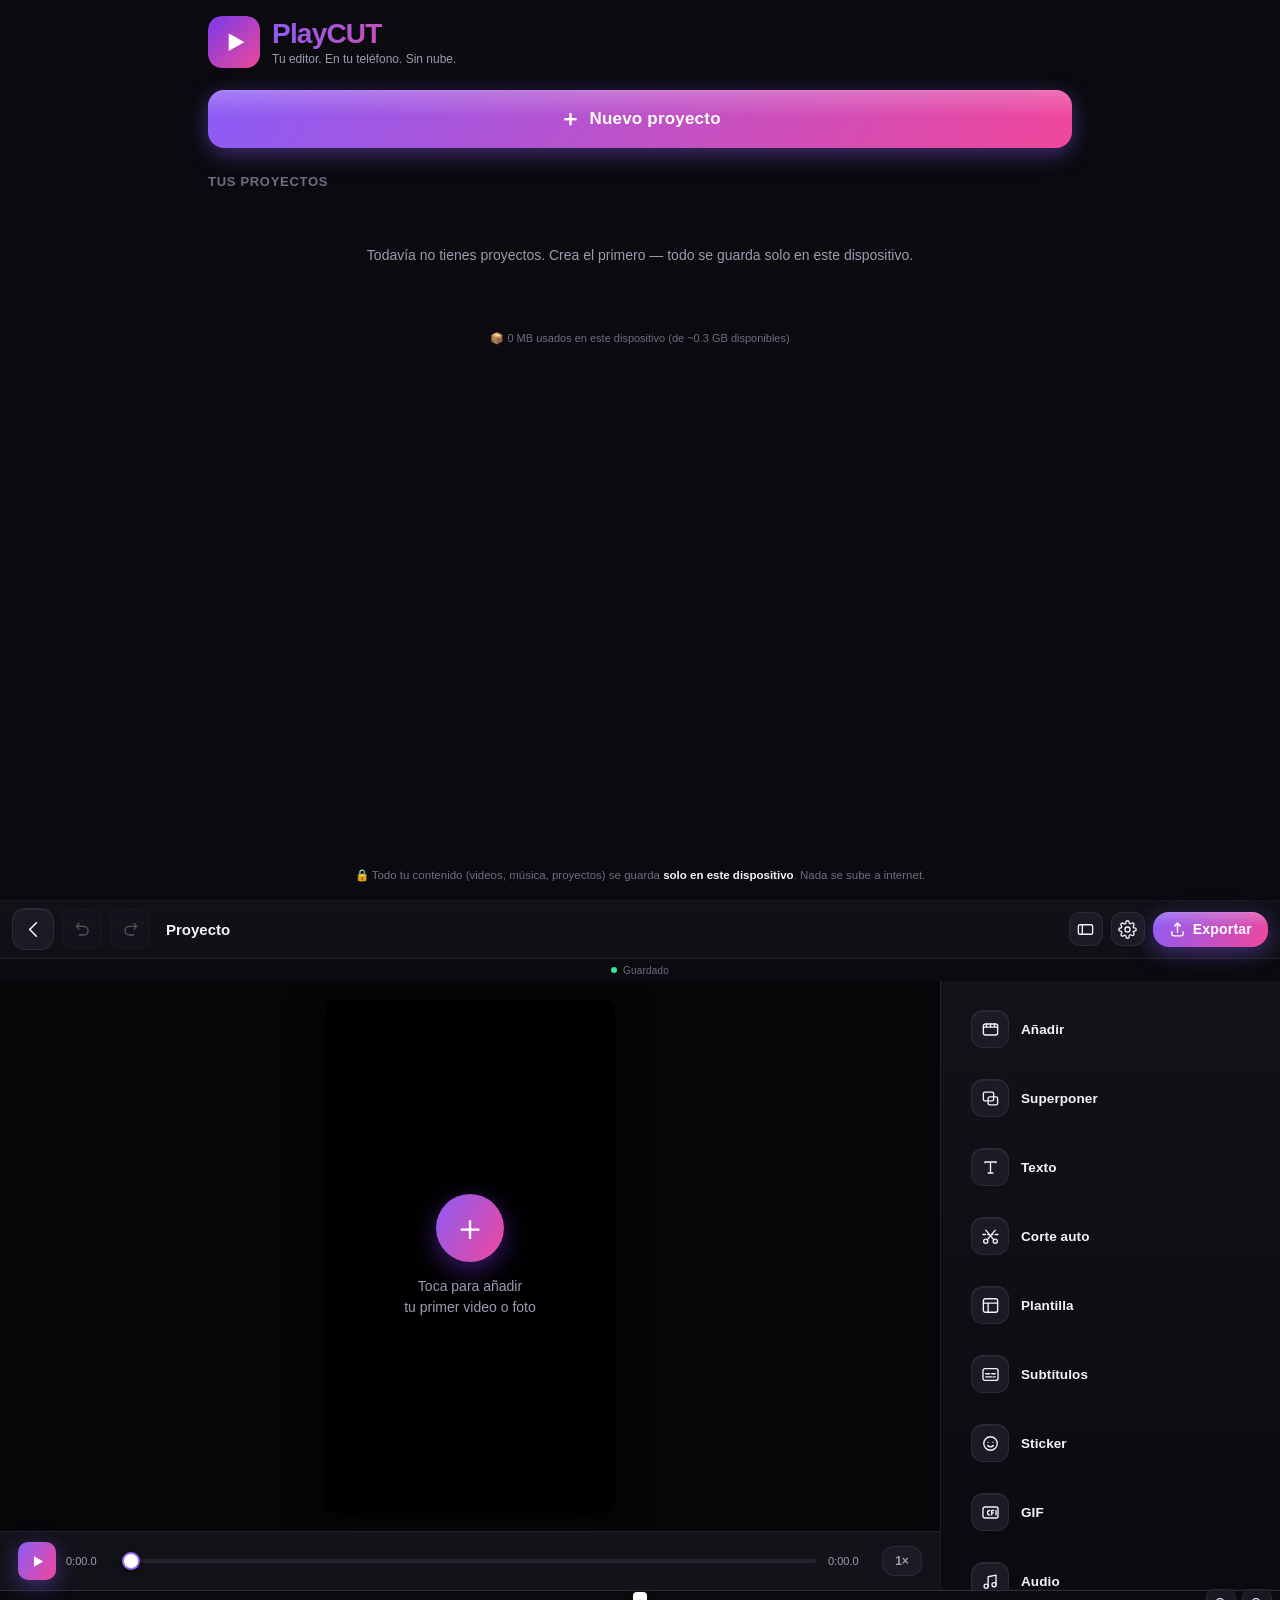
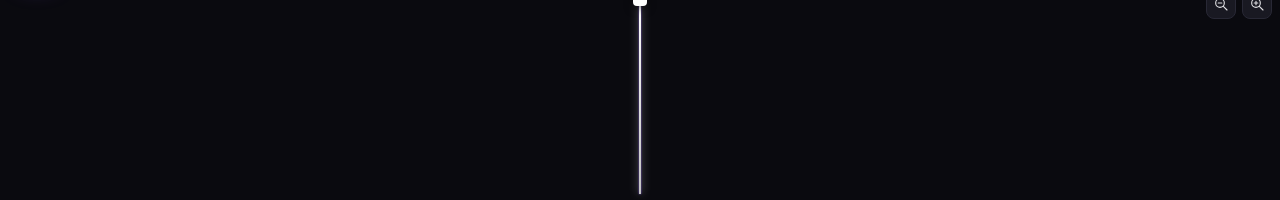
<file: index.html>
<!DOCTYPE html>
<html lang="es">
<head>
  <meta charset="UTF-8" />
  <meta name="viewport" content="width=device-width, initial-scale=1.0, viewport-fit=cover, maximum-scale=1.0, user-scalable=no" />
  <meta name="theme-color" content="#0d0d12" />
  <meta name="description" content="PlayCUT — Editor de video estilo CapCut, 100% en tu dispositivo. Sin nube, sin cuentas." />
  <meta name="apple-mobile-web-app-capable" content="yes" />
  <meta name="apple-mobile-web-app-status-bar-style" content="black-translucent" />
  <meta name="apple-mobile-web-app-title" content="PlayCUT" />
  <link rel="apple-touch-icon" href="icons/icon-192.png" />
  <link rel="icon" type="image/png" href="icons/icon-192.png" />
  <link rel="manifest" href="manifest.webmanifest" />
  <link rel="stylesheet" href="css/styles.css" />
  <title>PlayCUT — Editor de video en tu dispositivo</title>
</head>
<body>
<svg id="ic-sprite" width="0" height="0" style="position:absolute" aria-hidden="true" focusable="false">
  <symbol id="ic-media" viewBox="0 0 24 24"><rect x="3" y="5" width="18" height="14" rx="2.5"/><path d="M3 9h18M7 5v4M12 5v4M17 5v4"/></symbol>
    <symbol id="ic-overlay" viewBox="0 0 24 24"><rect x="3" y="4" width="13" height="11" rx="2"/><rect x="9" y="10" width="12" height="10" rx="2"/></symbol>
    <symbol id="ic-text" viewBox="0 0 24 24"><path d="M5 6V5h14v1M12 5v14M9 19h6"/></symbol>
    <symbol id="ic-sticker" viewBox="0 0 24 24"><circle cx="12" cy="12" r="8.5"/><path d="M9 10.5v.01M15 10.5v.01M8.5 14.5a4.5 4.5 0 0 0 7 0"/></symbol>
    <symbol id="ic-gif" viewBox="0 0 24 24"><rect x="2.5" y="5" width="19" height="14" rx="2.5"/><path d="M11 9.5A2.5 2.5 0 1 0 11 15M13.5 15V9.5h2.5M13.5 12.5h2M19 9.5V15"/></symbol>
    <symbol id="ic-audio" viewBox="0 0 24 24"><path d="M9 18V6l10-2v12"/><circle cx="6.5" cy="18" r="2.6"/><circle cx="16.5" cy="16" r="2.6"/></symbol>
    <symbol id="ic-voice" viewBox="0 0 24 24"><rect x="9" y="3" width="6" height="10" rx="3"/><path d="M5.5 11a6.5 6.5 0 0 0 13 0M12 17.5V21M9 21h6"/></symbol>
    <symbol id="ic-ratio" viewBox="0 0 24 24"><rect x="3" y="6" width="18" height="12" rx="2"/><path d="M8 6v12"/></symbol>
    <symbol id="ic-split" viewBox="0 0 24 24"><path d="M12 3v18M7 8l-3 4 3 4M17 8l3 4-3 4"/></symbol>
    <symbol id="ic-freeze" viewBox="0 0 24 24"><path d="M12 3v18M4.2 7.5l15.6 9M19.8 7.5l-15.6 9M12 7l-2.4-2.4M12 7l2.4-2.4M12 17l-2.4 2.4M12 17l2.4 2.4"/></symbol>
    <symbol id="ic-color" viewBox="0 0 24 24"><path d="M12 3a9 9 0 1 0 0 18c1.3 0 2-.8 2-1.7 0-1.4-1.3-1.6-1.3-2.8 0-.9.7-1.5 1.7-1.5H16a5 5 0 0 0 5-5c0-4-4-7-9-7Z"/><circle cx="7.5" cy="12" r="1.1" fill="currentColor" stroke="none"/><circle cx="9.8" cy="8" r="1.1" fill="currentColor" stroke="none"/><circle cx="14.5" cy="7.6" r="1.1" fill="currentColor" stroke="none"/></symbol>
    <symbol id="ic-marker" viewBox="0 0 24 24"><path d="M12 21s7-6.3 7-11a7 7 0 1 0-14 0c0 4.7 7 11 7 11Z"/><circle cx="12" cy="10" r="2.6"/></symbol>
    <symbol id="ic-paste" viewBox="0 0 24 24"><rect x="6" y="4" width="12" height="17" rx="2"/><path d="M9.5 4V3h5v1"/><path d="M9 11h6M9 15h4"/></symbol>
    <symbol id="ic-adjust" viewBox="0 0 24 24"><path d="M5 21v-7M5 10V3M12 21v-11M12 6V3M19 21v-4M19 13V3"/><path d="M2.5 14h5M9.5 6h5M16.5 17h5"/></symbol>
    <symbol id="ic-layer-up" viewBox="0 0 24 24"><path d="m12 3 8 4.5-8 4.5-8-4.5L12 3Z"/><path d="m4 13 8 4.5 8-4.5"/><path d="M12 21v-6M9.5 17.5 12 15l2.5 2.5"/></symbol>
    <symbol id="ic-layer-down" viewBox="0 0 24 24"><path d="m12 3 8 4.5-8 4.5-8-4.5L12 3Z"/><path d="m4 13 8 4.5 8-4.5"/><path d="M12 15v6M9.5 18.5 12 21l2.5-2.5"/></symbol>
    <symbol id="ic-autocut" viewBox="0 0 24 24"><circle cx="6" cy="18" r="2.6"/><circle cx="18" cy="18" r="2.6"/><path d="M7.8 16.2 18 4M16.2 16.2 6 4"/><path d="M2.5 9.5h3M8.5 9.5h2M13.5 9.5h1.5M18 9.5h3.5"/></symbol>
    <symbol id="ic-template" viewBox="0 0 24 24"><rect x="3" y="3.5" width="18" height="17" rx="2.5"/><path d="M3 9h18M9 9v11.5"/></symbol>
    <symbol id="ic-subs" viewBox="0 0 24 24"><rect x="2.5" y="4.5" width="19" height="15" rx="2.5"/><path d="M6 11h5M13.5 11H18M6 15h8M16 15h2"/></symbol>
    <symbol id="ic-stab" viewBox="0 0 24 24"><rect x="3" y="6" width="18" height="12" rx="2"/><path d="M7.5 12h9"/><path d="M12 9.2v5.6"/><path d="M2 9v6M22 9v6"/></symbol>
    <symbol id="ic-curve" viewBox="0 0 24 24"><path d="M3.5 20.5h17M3.5 20.5V3.5"/><path d="M4 20C9 20 8 5 20 4"/><circle cx="9" cy="15.6" r="1.6" fill="currentColor" stroke="none"/><circle cx="15" cy="7.2" r="1.6" fill="currentColor" stroke="none"/></symbol>
    <symbol id="ic-volume" viewBox="0 0 24 24"><path d="M4 9.5v5h3.5L12 19V5L7.5 9.5H4Z"/><path d="M16 9a4 4 0 0 1 0 6M18.7 6.2a8 8 0 0 1 0 11.6"/></symbol>
    <symbol id="ic-speed" viewBox="0 0 24 24"><path d="M12 21a8.5 8.5 0 1 0-8.5-8.5"/><path d="M3.5 12.5 6 10M12 12.5l4.5-4"/><circle cx="12" cy="12.5" r="1.3" fill="currentColor" stroke="none"/></symbol>
    <symbol id="ic-transition" viewBox="0 0 24 24"><rect x="2.5" y="6" width="9" height="12" rx="2"/><rect x="12.5" y="6" width="9" height="12" rx="2"/><path d="M9 12h6M13 10l2 2-2 2"/></symbol>
    <symbol id="ic-anim" viewBox="0 0 24 24"><path d="m12 3 2.1 5.1L19.5 9l-4 3.6 1.1 5.4L12 15.4 7.4 18l1.1-5.4-4-3.6 5.4-.9L12 3Z"/></symbol>
    <symbol id="ic-duplicate" viewBox="0 0 24 24"><rect x="3.5" y="3.5" width="12" height="12" rx="2"/><rect x="8.5" y="8.5" width="12" height="12" rx="2"/></symbol>
    <symbol id="ic-copy" viewBox="0 0 24 24"><rect x="9" y="3" width="12" height="14" rx="2"/><path d="M15 21H5a2 2 0 0 1-2-2V8"/></symbol>
    <symbol id="ic-lock" viewBox="0 0 24 24"><rect x="4.5" y="10" width="15" height="11" rx="2.5"/><path d="M8 10V7a4 4 0 0 1 8 0v3"/></symbol>
    <symbol id="ic-unlock" viewBox="0 0 24 24"><rect x="4.5" y="10" width="15" height="11" rx="2.5"/><path d="M8 10V7a4 4 0 0 1 7.7-1.5"/></symbol>
    <symbol id="ic-left" viewBox="0 0 24 24"><path d="M15 5 8 12l7 7"/></symbol>
    <symbol id="ic-right" viewBox="0 0 24 24"><path d="m9 5 7 7-7 7"/></symbol>
    <symbol id="ic-trash" viewBox="0 0 24 24"><path d="M4 7h16M10 4h4M6 7l1 13h10l1-13M10 11v6M14 11v6"/></symbol>
    <symbol id="ic-back" viewBox="0 0 24 24"><path d="M15 5 8 12l7 7"/></symbol>
    <symbol id="ic-undo" viewBox="0 0 24 24"><path d="M4 8h9.5a5.5 5.5 0 0 1 0 11H8"/><path d="m7.5 4.5-3 3.5 3 3.5"/></symbol>
    <symbol id="ic-redo" viewBox="0 0 24 24"><path d="M20 8h-9.5a5.5 5.5 0 0 0 0 11H16"/><path d="m16.5 4.5 3 3.5-3 3.5"/></symbol>
    <symbol id="ic-settings" viewBox="0 0 24 24"><circle cx="12" cy="12" r="3.2"/><path d="M19.4 14.4a1.6 1.6 0 0 0 .33 1.79l.06.06a2 2 0 1 1-2.83 2.83l-.06-.06a1.6 1.6 0 0 0-1.79-.33 1.6 1.6 0 0 0-1 1.47V21a2 2 0 1 1-4 0v-.11a1.6 1.6 0 0 0-1.05-1.47 1.6 1.6 0 0 0-1.79.33l-.06.06a2 2 0 1 1-2.83-2.83l.06-.06a1.6 1.6 0 0 0 .33-1.79 1.6 1.6 0 0 0-1.47-1H3a2 2 0 1 1 0-4h.11a1.6 1.6 0 0 0 1.47-1.05 1.6 1.6 0 0 0-.33-1.79l-.06-.06a2 2 0 1 1 2.83-2.83l.06.06a1.6 1.6 0 0 0 1.79.33H9a1.6 1.6 0 0 0 1-1.47V3a2 2 0 1 1 4 0v.11a1.6 1.6 0 0 0 1 1.47 1.6 1.6 0 0 0 1.79-.33l.06-.06a2 2 0 1 1 2.83 2.83l-.06.06a1.6 1.6 0 0 0-.33 1.79V9a1.6 1.6 0 0 0 1.47 1H21a2 2 0 1 1 0 4h-.11a1.6 1.6 0 0 0-1.47 1Z"/></symbol>
    <symbol id="ic-play" viewBox="0 0 24 24"><path d="M7 4.5v15l13-7.5-13-7.5Z" fill="currentColor" stroke="none"/></symbol>
    <symbol id="ic-pause" viewBox="0 0 24 24"><rect x="6.5" y="4.5" width="4" height="15" rx="1.4" fill="currentColor" stroke="none"/><rect x="13.5" y="4.5" width="4" height="15" rx="1.4" fill="currentColor" stroke="none"/></symbol>
    <symbol id="ic-export" viewBox="0 0 24 24"><path d="M12 16V3M8 7l4-4 4 4"/><path d="M4 15v3.5A2.5 2.5 0 0 0 6.5 21h11a2.5 2.5 0 0 0 2.5-2.5V15"/></symbol>
    <symbol id="ic-plus" viewBox="0 0 24 24"><path d="M12 5v14M5 12h14"/></symbol>
    <symbol id="ic-crown" viewBox="0 0 24 24"><path d="m3 8 3.6 2.7L12 4l5.4 6.7L21 8l-1.6 10H4.6L3 8Z"/></symbol>
    <symbol id="ic-help" viewBox="0 0 24 24"><circle cx="12" cy="12" r="9"/><path d="M9.6 9.4a2.5 2.5 0 1 1 3.3 2.4c-.6.2-.9.8-.9 1.4v.4"/><circle cx="12" cy="17" r="1.1" fill="currentColor" stroke="none"/></symbol>
    <symbol id="ic-safe" viewBox="0 0 24 24"><rect x="3" y="3" width="18" height="18" rx="2.5"/><rect x="6.5" y="6.5" width="11" height="11" rx="1.5" stroke-dasharray="2.5 2.5"/></symbol>
    <symbol id="ic-camera" viewBox="0 0 24 24"><path d="M4 8.5h2.6l1.6-2.4h7.6L17.4 8.5H20a1.5 1.5 0 0 1 1.5 1.5v8A1.5 1.5 0 0 1 20 19.5H4A1.5 1.5 0 0 1 2.5 18v-8A1.5 1.5 0 0 1 4 8.5Z"/><circle cx="12" cy="13.5" r="3.3"/></symbol>
    <symbol id="ic-beat" viewBox="0 0 24 24"><path d="M2.5 12h3.2l2-6 3 12 2.6-8.5 1.9 4.5h6.3"/></symbol>
    <symbol id="ic-zoom-in" viewBox="0 0 24 24"><circle cx="10.5" cy="10.5" r="6.5"/><path d="M15.5 15.5 21 21M10.5 7.8v5.4M7.8 10.5h5.4"/></symbol>
    <symbol id="ic-zoom-out" viewBox="0 0 24 24"><circle cx="10.5" cy="10.5" r="6.5"/><path d="M15.5 15.5 21 21M7.8 10.5h5.4"/></symbol>
    <symbol id="ic-close" viewBox="0 0 24 24"><path d="M6 6l12 12M18 6 6 18"/></symbol>
</svg>

  <!-- ===================== PANTALLA: PROYECTOS ===================== -->
  <section id="screen-home" class="screen active">
    <header class="home-header">
      <div class="brand">
        <img src="icons/icon-192.png" alt="" class="brand-logo" />
        <div>
          <h1>PlayCUT</h1>
          <p class="brand-sub">Tu editor. En tu teléfono. Sin nube.</p>
        </div>
      </div>
      <button id="btn-install" class="ghost-btn" hidden>Instalar app</button>
    </header>

    <div class="home-actions">
      <button id="btn-new-project" class="primary-btn big">
        <span class="plus">＋</span> Nuevo proyecto
      </button>
    </div>

    <h2 class="section-title">Tus proyectos</h2>
    <div id="project-list" class="project-list"></div>
    <p id="empty-projects" class="empty-hint">Todavía no tienes proyectos. Crea el primero — todo se guarda solo en este dispositivo.</p>

    <div id="storage-usage" class="storage-usage"></div>
    <footer class="privacy-note">
      🔒 Todo tu contenido (videos, música, proyectos) se guarda <b>solo en este dispositivo</b>.
      Nada se sube a internet.
    </footer>
  </section>

  <!-- ===================== PANTALLA: EDITOR ===================== -->
  <section id="screen-editor" class="screen">
    <header class="editor-topbar">
      <button id="btn-back" class="icon-btn" title="Volver"><svg class="ic" aria-hidden="true"><use href="#ic-back"/></svg></button>
      <button id="btn-undo" class="icon-btn mini" title="Deshacer" disabled><svg class="ic" aria-hidden="true"><use href="#ic-undo"/></svg></button>
      <button id="btn-redo" class="icon-btn mini" title="Rehacer" disabled><svg class="ic" aria-hidden="true"><use href="#ic-redo"/></svg></button>
      <input id="project-name" class="project-name-input" value="Proyecto" />
      <div class="topbar-actions">
        <button id="btn-ratio" class="icon-btn mini" title="Formato"><svg class="ic" aria-hidden="true"><use href="#ic-ratio"/></svg></button>
        <button id="btn-settings" class="icon-btn mini" title="Ajustes"><svg class="ic" aria-hidden="true"><use href="#ic-settings"/></svg></button>
        <button id="btn-export" class="primary-btn small"><svg class="ic" aria-hidden="true"><use href="#ic-export"/></svg><span>Exportar</span></button>
      </div>
    </header>
    <div class="save-row"><span id="save-status" class="save-status">Guardado</span></div>

    <div class="preview-wrap">
      <canvas id="preview" width="1080" height="1920"></canvas>
      <canvas id="histogram" class="histogram" width="256" height="90" hidden></canvas>
      <div id="live-badge" class="live-badge" hidden>🔁 Vista previa</div>
      <div id="preview-empty" class="preview-empty">
        <div class="empty-cta">
          <span class="empty-plus">＋</span>
          <p>Toca para añadir<br>tu primer video o foto</p>
        </div>
      </div>
    </div>

    <div class="transport">
      <button id="btn-play" class="icon-btn play" title="Reproducir"><svg class="ic" aria-hidden="true"><use href="#ic-play"/></svg></button>
      <span id="time-current" class="time">0:00.0</span>
      <input id="seek" class="seek" type="range" min="0" max="1000" value="0" />
      <span id="time-total" class="time">0:00.0</span>
      <button id="btn-prate" class="rate-btn" title="Velocidad de la vista previa">1×</button>
    </div>

    <div class="timeline-area" id="timeline-area">
      <div class="zoom-controls">
        <button id="btn-zoom-out" class="zoom-btn" title="Alejar"><svg class="ic" aria-hidden="true"><use href="#ic-zoom-out"/></svg></button>
        <button id="btn-zoom-in" class="zoom-btn" title="Acercar"><svg class="ic" aria-hidden="true"><use href="#ic-zoom-in"/></svg></button>
      </div>
      <div class="timeline-scroll" id="timeline-scroll">
        <div class="timeline" id="timeline">
          <div class="timeline-ruler" id="timeline-ruler"></div>
          <div class="track track-video" id="track-video" data-track="video"></div>
          <div class="track track-overlay" id="track-overlay" data-track="overlay"></div>
          <div class="track track-audio" id="track-audio" data-track="audio"></div>
          <div class="track track-text" id="track-text" data-track="text"></div>
        </div>
      </div>
      <div class="playhead" id="playhead"></div>
    </div>

    <!-- Barra de herramientas principal -->
    <nav class="toolbar" id="toolbar-main">
      <button class="tool" data-action="add-media"><i><svg class="ic" aria-hidden="true"><use href="#ic-media"/></svg></i><span>Añadir</span></button>
      <button class="tool" data-action="add-overlay"><i><svg class="ic" aria-hidden="true"><use href="#ic-overlay"/></svg></i><span>Superponer</span></button>
      <button class="tool" data-action="add-text"><i><svg class="ic" aria-hidden="true"><use href="#ic-text"/></svg></i><span>Texto</span></button>
      <button class="tool" data-action="autocut"><i><svg class="ic" aria-hidden="true"><use href="#ic-autocut"/></svg></i><span>Corte auto</span></button>
      <button class="tool" data-action="template"><i><svg class="ic" aria-hidden="true"><use href="#ic-template"/></svg></i><span>Plantilla</span></button>
      <button class="tool" data-action="subs"><i><svg class="ic" aria-hidden="true"><use href="#ic-subs"/></svg></i><span>Subtítulos</span></button>
      <button class="tool" data-action="add-sticker"><i><svg class="ic" aria-hidden="true"><use href="#ic-sticker"/></svg></i><span>Sticker</span></button>
      <button class="tool" data-action="add-gif"><i><svg class="ic" aria-hidden="true"><use href="#ic-gif"/></svg></i><span>GIF</span></button>
      <button class="tool" data-action="add-audio"><i><svg class="ic" aria-hidden="true"><use href="#ic-audio"/></svg></i><span>Audio</span></button>
      <button class="tool" data-action="voice"><i><svg class="ic" aria-hidden="true"><use href="#ic-voice"/></svg></i><span>Voz</span></button>
      <button class="tool" data-action="ratio"><i><svg class="ic" aria-hidden="true"><use href="#ic-ratio"/></svg></i><span>Formato</span></button>
      <button class="tool" data-action="split"><i><svg class="ic" aria-hidden="true"><use href="#ic-split"/></svg></i><span>Dividir</span></button>
      <button class="tool" data-action="freeze"><i><svg class="ic" aria-hidden="true"><use href="#ic-freeze"/></svg></i><span>Congelar</span></button>
      <button class="tool" data-action="add-color"><i><svg class="ic" aria-hidden="true"><use href="#ic-color"/></svg></i><span>Color</span></button>
      <button class="tool" data-action="marker"><i><svg class="ic" aria-hidden="true"><use href="#ic-marker"/></svg></i><span>Marcador</span></button>
      <button class="tool" data-action="beat" data-pro="beat"><i><svg class="ic" aria-hidden="true"><use href="#ic-beat"/></svg></i><span>Al ritmo</span></button>
      <button class="tool" data-action="safe" data-pro="safe"><i><svg class="ic" aria-hidden="true"><use href="#ic-safe"/></svg></i><span>Guías</span></button>
      <button class="tool" data-action="grab-frame" data-pro="frame"><i><svg class="ic" aria-hidden="true"><use href="#ic-camera"/></svg></i><span>Foto</span></button>
      <button class="tool" data-action="histogram" data-pro="histogram"><i><svg class="ic" aria-hidden="true"><use href="#ic-adjust"/></svg></i><span>Histograma</span></button>
      <button class="tool" data-action="paste" id="btn-paste" hidden><i><svg class="ic" aria-hidden="true"><use href="#ic-paste"/></svg></i><span>Pegar</span></button>
    </nav>

    <!-- Panel contextual de clip seleccionado -->
    <div class="clip-tools" id="clip-tools" hidden>
      <button class="tool" data-action="clip-adjust"><i><svg class="ic" aria-hidden="true"><use href="#ic-adjust"/></svg></i><span>Editar</span></button>
      <button class="tool" data-action="clip-audio"><i><svg class="ic" aria-hidden="true"><use href="#ic-volume"/></svg></i><span>Volumen</span></button>
      <button class="tool" data-action="clip-speed"><i><svg class="ic" aria-hidden="true"><use href="#ic-speed"/></svg></i><span>Velocidad</span></button>
      <button class="tool" data-action="clip-transition"><i><svg class="ic" aria-hidden="true"><use href="#ic-transition"/></svg></i><span>Transición</span></button>
      <button class="tool" data-action="clip-anim"><i><svg class="ic" aria-hidden="true"><use href="#ic-anim"/></svg></i><span>Animar</span></button>
      <button class="tool" data-action="clip-split"><i><svg class="ic" aria-hidden="true"><use href="#ic-split"/></svg></i><span>Dividir</span></button>
      <button class="tool" data-action="clip-duplicate"><i><svg class="ic" aria-hidden="true"><use href="#ic-duplicate"/></svg></i><span>Duplicar</span></button>
      <button class="tool" data-action="clip-copy"><i><svg class="ic" aria-hidden="true"><use href="#ic-copy"/></svg></i><span>Copiar</span></button>
      <button class="tool" data-action="clip-extract-audio"><i><svg class="ic" aria-hidden="true"><use href="#ic-audio"/></svg></i><span>Extraer audio</span></button>
      <button class="tool ov-only" data-action="layer-up"><i><svg class="ic" aria-hidden="true"><use href="#ic-layer-up"/></svg></i><span>Subir capa</span></button>
      <button class="tool ov-only" data-action="layer-down"><i><svg class="ic" aria-hidden="true"><use href="#ic-layer-down"/></svg></i><span>Bajar capa</span></button>
      <button class="tool" data-action="clip-mirror"><i><svg class="ic" aria-hidden="true"><use href="#ic-duplicate"/></svg></i><span>Espejo</span></button>
      <button class="tool" data-action="clip-reverse" data-pro="reverse"><i><svg class="ic" aria-hidden="true"><use href="#ic-undo"/></svg></i><span>Al revés</span></button>
      <button class="tool" data-action="clip-lock"><i><svg class="ic" aria-hidden="true"><use href="#ic-lock"/></svg></i><span>Bloquear</span></button>
      <button class="tool" data-action="clip-left"><i><svg class="ic" aria-hidden="true"><use href="#ic-left"/></svg></i><span>Mover</span></button>
      <button class="tool" data-action="clip-right"><i><svg class="ic" aria-hidden="true"><use href="#ic-right"/></svg></i><span>Mover</span></button>
      <button class="tool danger" data-action="clip-delete"><i><svg class="ic" aria-hidden="true"><use href="#ic-trash"/></svg></i><span>Borrar</span></button>
    </div>

    <input id="file-media" type="file" accept="video/*,image/*" multiple hidden />
    <input id="file-overlay" type="file" accept="video/*,image/*" multiple hidden />
    <input id="file-audio" type="file" accept="audio/*,video/*" multiple hidden />
  </section>

  <!-- ===================== HOJA: AJUSTES DE CLIP ===================== -->
  <div id="sheet-adjust" class="sheet">
    <div class="sheet-inner">
      <div class="sheet-handle"></div>
      <h3 id="adjust-title">Editar</h3>

      <div id="adj-visual-block">
        <p class="sheet-sub">Filtros</p>
        <div class="filters-row" id="filters-row">
          <button class="chip" data-filter="none">Original</button>
          <button class="chip" data-filter="vivid">Vívido</button>
          <button class="chip" data-filter="cine">Cine</button>
          <button class="chip" data-filter="drama">Dramático</button>
          <button class="chip" data-filter="warm">Cálido</button>
          <button class="chip" data-filter="cool">Frío</button>
          <button class="chip" data-filter="sunset">Atardecer</button>
          <button class="chip" data-filter="mint">Menta</button>
          <button class="chip" data-filter="aqua">Aqua</button>
          <button class="chip" data-filter="rose">Rosa</button>
          <button class="chip" data-filter="fade">Fade</button>
          <button class="chip" data-filter="vintage">Vintage</button>
          <button class="chip" data-filter="sharp">Nítido</button>
          <button class="chip" data-filter="noir">Noir</button>
          <button class="chip" data-filter="neon">Neón</button>
          <button class="chip" data-filter="lomo">Lomo</button>
          <button class="chip" data-filter="candy">Candy</button>
          <button class="chip" data-filter="moody">Moody</button>
          <button class="chip" data-filter="frost">Frío hielo</button>
          <button class="chip" data-filter="sepia">Sepia</button>
          <button class="chip" data-filter="invert">Negativo</button>
          <button class="chip" data-filter="bw">B/N</button>
        </div>

        <p class="sheet-sub only-overlay">Modo de mezcla <span class="badge-pro">PRO</span></p>
        <div class="opt-chips only-overlay" id="blend-row" data-pro="blend">
          <button class="chip" data-blend="normal">Normal</button>
          <button class="chip" data-blend="screen">Aclarar</button>
          <button class="chip" data-blend="add">Luz (add)</button>
          <button class="chip" data-blend="multiply">Oscurecer</button>
          <button class="chip" data-blend="overlay">Overlay</button>
          <button class="chip" data-blend="hardlight">Luz fuerte</button>
          <button class="chip" data-blend="softlight">Luz suave</button>
          <button class="chip" data-blend="lighten">Aclarar máx</button>
          <button class="chip" data-blend="darken">Oscurecer máx</button>
          <button class="chip" data-blend="colordodge">Sobreexp.</button>
          <button class="chip" data-blend="difference">Invertir</button>
        </div>

        <p class="sheet-sub only-overlay">Posición rápida</p>
        <div class="opt-grid three only-overlay" id="pip-pos">
          <button class="opt" data-pos="tl">↖</button>
          <button class="opt" data-pos="tc">↑</button>
          <button class="opt" data-pos="tr">↗</button>
          <button class="opt" data-pos="ml">←</button>
          <button class="opt" data-pos="c">●</button>
          <button class="opt" data-pos="mr">→</button>
          <button class="opt" data-pos="bl">↙</button>
          <button class="opt" data-pos="bc">↓</button>
          <button class="opt" data-pos="br">↘</button>
        </div>

        <p class="sheet-sub only-overlay">Borde</p>
        <div class="opt-chips only-overlay" id="border-row">
          <button class="chip" data-border="off">Sin borde</button>
          <button class="chip" data-border="#ffffff">Blanco</button>
          <button class="chip" data-border="#000000">Negro</button>
          <button class="chip" data-border="#ff3b6b">Rosa</button>
          <button class="chip" data-border="#3ba8ff">Azul</button>
        </div>
        <label class="only-overlay">Grosor del borde <output id="out-borderw">0%</output>
          <input id="adj-borderw" type="range" min="0" max="8" value="0" /></label>

        <p class="sheet-sub">Movimiento <span class="badge-pro">PRO</span></p>
        <div class="opt-chips" id="motion-row">
          <button class="chip" data-motion="none">Ninguno</button>
          <button class="chip" data-motion="zoomIn">Zoom in</button>
          <button class="chip" data-motion="zoomOut">Zoom out</button>
          <button class="chip" data-motion="panL">Pan ←</button>
          <button class="chip" data-motion="panR">Pan →</button>
          <button class="chip" data-motion="panU">Pan ↑</button>
          <button class="chip" data-motion="panD">Pan ↓</button>
          <button class="chip" data-motion="panUL">Pan ↖</button>
          <button class="chip" data-motion="panDR">Pan ↘</button>
          <button class="chip" data-motion="zoomInFast">Zoom rápido</button>
          <button class="chip" data-motion="zoomPanR">Zoom + pan</button>
        </div>

        <p class="sheet-sub only-visual">Recortar la imagen</p>
        <div class="opt-chips only-visual" id="crop-row">
          <button class="chip" data-crop="none">Sin recorte</button>
          <button class="chip" data-crop="center">Centro 80%</button>
          <button class="chip" data-crop="1:1">Cuadrado</button>
          <button class="chip" data-crop="16:9">16:9</button>
          <button class="chip" data-crop="9:16">9:16</button>
          <button class="chip" data-crop="4:5">4:5</button>
        </div>
        <label class="only-visual">Zoom del recorte <output id="out-cropzoom">100%</output>
          <input id="adj-cropzoom" type="range" min="30" max="100" value="100" /></label>
        <label class="only-visual">Recorte ← → <output id="out-cropx">50%</output>
          <input id="adj-cropx" type="range" min="0" max="100" value="50" /></label>
        <label class="only-visual">Recorte ↑ ↓ <output id="out-cropy">50%</output>
          <input id="adj-cropy" type="range" min="0" max="100" value="50" /></label>

        <p class="sheet-sub">Espejo y encuadre</p>
        <div class="opt-chips" id="flip-row">
          <button class="chip" data-flip="h">Voltear ↔</button>
          <button class="chip" data-flip="v">Voltear ↕</button>
          <button class="chip" id="btn-reset-transform">↺ Restablecer</button>
        </div>

        <p class="sheet-sub">Animación de entrada <span class="badge-pro">PRO</span></p>
        <div class="opt-chips" id="anim-in-row">
          <button class="chip" data-animin="none">Ninguna</button>
          <button class="chip" data-animin="fade">Aparecer</button>
          <button class="chip" data-animin="pop">Pop</button>
          <button class="chip" data-animin="zoom">Zoom</button>
          <button class="chip" data-animin="zoomout">Alejar</button>
          <button class="chip" data-animin="slidel">Desde ←</button>
          <button class="chip" data-animin="slider">Desde →</button>
          <button class="chip" data-animin="slideu">Desde ↑</button>
          <button class="chip" data-animin="slided">Desde ↓</button>
          <button class="chip" data-animin="spin">Giro</button>
          <button class="chip" data-animin="bounce">Rebote</button>
        </div>
        <label class="only-visual">Duración entrada <output id="out-animindur">0.5s</output>
          <input id="adj-animindur" type="range" min="0.1" max="2" step="0.1" value="0.5" /></label>

        <p class="sheet-sub">Animación de salida <span class="badge-pro">PRO</span></p>
        <div class="opt-chips" id="anim-out-row">
          <button class="chip" data-animout="none">Ninguna</button>
          <button class="chip" data-animout="fade">Desvanecer</button>
          <button class="chip" data-animout="pop">Pop</button>
          <button class="chip" data-animout="zoom">Zoom</button>
          <button class="chip" data-animout="zoomout">Alejar</button>
          <button class="chip" data-animout="slidel">Hacia ←</button>
          <button class="chip" data-animout="slider">Hacia →</button>
          <button class="chip" data-animout="slideu">Hacia ↑</button>
          <button class="chip" data-animout="slided">Hacia ↓</button>
          <button class="chip" data-animout="spin">Giro</button>
          <button class="chip" data-animout="bounce">Rebote</button>
        </div>
        <label class="only-visual">Duración salida <output id="out-animoutdur">0.5s</output>
          <input id="adj-animoutdur" type="range" min="0.1" max="2" step="0.1" value="0.5" /></label>

        <p class="sheet-sub">Encuadre y relleno de fondo</p>
        <div class="opt-grid" id="fill-row">
          <button class="opt" data-fill="contain"><span class="opt-ico">▭</span>Ajustar</button>
          <button class="opt" data-fill="cover"><span class="opt-ico">⬛</span>Rellenar</button>
          <button class="opt" data-bg="blur"><span class="opt-ico">🌫️</span>Fondo blur</button>
          <button class="opt" data-bg="color"><span class="opt-ico">🎨</span>Fondo color</button>
        </div>
        <div class="color-row" id="fill-colors">
          <button class="swatch" style="background:#000000" data-color="#000000"></button>
          <button class="swatch" style="background:#ffffff" data-color="#ffffff"></button>
          <button class="swatch" style="background:#101018" data-color="#101018"></button>
          <button class="swatch" style="background:#ff3b6b" data-color="#ff3b6b"></button>
          <button class="swatch" style="background:#ffd23b" data-color="#ffd23b"></button>
          <button class="swatch" style="background:#3bff9d" data-color="#3bff9d"></button>
          <button class="swatch" style="background:#3ba8ff" data-color="#3ba8ff"></button>
          <button class="swatch" style="background:#7c3aed" data-color="#7c3aed"></button>
        </div>

        <p class="sheet-sub">Máscara de forma <span class="badge-pro">PRO</span></p>
        <div class="opt-chips" id="mask-row" data-pro="mask">
          <button class="chip" data-mask="none">Ninguna</button>
          <button class="chip" data-mask="circle">● Círculo</button>
          <button class="chip" data-mask="oval">Óvalo</button>
          <button class="chip" data-mask="roundrect">▢ Redondo</button>
          <button class="chip" data-mask="triangle">▲ Triángulo</button>
          <button class="chip" data-mask="star">★ Estrella</button>
          <button class="chip" data-mask="heart">♥ Corazón</button>
          <button class="chip" data-mask="diamond">◆ Rombo</button>
          <button class="chip" data-mask="hexagon">⬡ Hexágono</button>
          <button class="chip" data-mask="pentagon">⬠ Pentágono</button>
        </div>

        <p class="sheet-sub">Animación con keyframes <span class="badge-pro">PRO</span></p>
        <div class="opt-grid two">
          <button class="opt" id="kf-add" data-pro="keyframes"><span class="opt-ico">◆</span><span id="kf-add-label">Añadir keyframe</span></button>
          <button class="opt" id="kf-clear"><span class="opt-ico">🗑️</span>Borrar animación</button>
        </div>
        <p class="export-meta" id="kf-hint">Coloca el cursor, mueve/escala el clip (con 2 dedos) y añade un keyframe. Repite en otro momento y se animará solo.</p>

        <p class="sheet-sub">Pantalla verde (chroma) <span class="badge-pro">PRO</span></p>
        <div class="opt-chips" id="chroma-row" data-pro="chroma">
          <button class="chip" data-chroma="off">Off</button>
          <button class="chip" data-chroma="#00e000">Verde</button>
          <button class="chip" data-chroma="#0047ff">Azul</button>
          <button class="chip" data-chroma="pick">Cuentagotas</button>
        </div>
        <label class="only-chroma">Intensidad <output id="out-csim">40%</output>
          <input id="adj-csim" type="range" min="0" max="100" value="40" /></label>
        <label class="only-chroma">Suavizado <output id="out-csm">12%</output>
          <input id="adj-csm" type="range" min="0" max="60" value="12" /></label>

        <p class="sheet-sub only-video">Estabilizar video <span class="badge-pro">PRO</span></p>
        <div class="opt-grid two only-video">
          <button class="opt" id="btn-stabilize" data-pro="stab"><span class="opt-ico"><svg class="ic" aria-hidden="true"><use href="#ic-stab"/></svg></span><span id="stab-label">Estabilizar</span></button>
          <button class="opt" id="btn-stab-off"><span class="opt-ico"><svg class="ic" aria-hidden="true"><use href="#ic-undo"/></svg></span>Quitar estabilización</button>
        </div>
        <label class="only-video" id="stab-strength-row">Cuánto corregir <output id="out-stab">100%</output>
          <input id="adj-stab" type="range" min="0" max="100" value="100" /></label>
        <p class="export-meta only-video" id="stab-hint">Analiza el movimiento de la cámara y compensa el temblor. Amplía un poco la imagen para tapar los bordes.</p>

        <p class="sheet-sub only-visual">Corrección de lente</p>
        <div class="opt-chips only-visual" id="lens-row">
          <button class="chip" data-lens="0">Ninguna</button>
          <button class="chip" data-lens="35">Enderezar</button>
          <button class="chip" data-lens="70">Gran angular</button>
          <button class="chip" data-lens="-45">Ojo de pez</button>
        </div>
        <label class="only-visual">Curvatura <output id="out-lens">0</output>
          <input id="adj-lens" type="range" min="-100" max="100" value="0" /></label>
        <p class="export-meta only-visual">A la derecha endereza el abombado del gran angular (GoPro, cámara frontal). A la izquierda lo añade a propósito.</p>

        <p class="sheet-sub only-visual">Desenfoque selectivo <span class="badge-pro">PRO</span></p>
        <div class="opt-chips only-visual" id="focus-row" data-pro="focus">
          <button class="chip" data-focus="none">Ninguno</button>
          <button class="chip" data-focus="radial">Redondo</button>
          <button class="chip" data-focus="band">Franja (maqueta)</button>
        </div>
        <label class="only-visual only-focus">Cuánto desenfoque <output id="out-focusamt">50%</output>
          <input id="adj-focusamt" type="range" min="0" max="100" value="50" /></label>
        <label class="only-visual only-focus">Tamaño de la zona nítida <output id="out-focussize">45%</output>
          <input id="adj-focussize" type="range" min="8" max="95" value="45" /></label>
        <label class="only-visual only-focus">Posición ← → <output id="out-focusx">50%</output>
          <input id="adj-focusx" type="range" min="0" max="100" value="50" /></label>
        <label class="only-visual only-focus">Posición ↑ ↓ <output id="out-focusy">50%</output>
          <input id="adj-focusy" type="range" min="0" max="100" value="50" /></label>

        <p class="sheet-sub only-visual">Curvas de color <span class="badge-pro">PRO</span></p>
        <div class="opt-grid two only-visual">
          <button class="opt" id="btn-open-curves" data-pro="colorcurves"><span class="opt-ico"><svg class="ic" aria-hidden="true"><use href="#ic-curve"/></svg></span><span id="curves-state">Abrir curvas</span></button>
          <button class="opt" id="btn-curves-off"><span class="opt-ico"><svg class="ic" aria-hidden="true"><use href="#ic-undo"/></svg></span>Quitar curvas</button>
        </div>
      </div>

      <div class="sliders">
        <label>Volumen <output id="out-volume">100%</output>
          <input id="adj-volume" type="range" min="0" max="200" value="100" /></label>
        <label class="only-audio">Fade in <output id="out-fadein">0.0s</output>
          <input id="adj-fadein" type="range" min="0" max="5" step="0.1" value="0" /></label>
        <label class="only-audio">Fade out <output id="out-fadeout">0.0s</output>
          <input id="adj-fadeout" type="range" min="0" max="5" step="0.1" value="0" /></label>
        <label class="only-image">Duración <output id="out-duration">3.0s</output>
          <input id="adj-duration" type="range" min="0.5" max="15" step="0.1" value="3" /></label>
        <label class="only-visual">Escala <output id="out-scale">100%</output>
          <input id="adj-scale" type="range" min="50" max="300" value="100" /></label>
        <label class="only-visual">Rotación <output id="out-rotate">0°</output>
          <input id="adj-rotate" type="range" min="-180" max="180" value="0" /></label>
        <label class="only-visual">Brillo <output id="out-brightness">100%</output>
          <input id="adj-brightness" type="range" min="0" max="200" value="100" /></label>
        <label class="only-visual">Contraste <output id="out-contrast">100%</output>
          <input id="adj-contrast" type="range" min="0" max="200" value="100" /></label>
        <label class="only-visual">Saturación <output id="out-saturation">100%</output>
          <input id="adj-saturation" type="range" min="0" max="200" value="100" /></label>
        <label class="only-visual">Temperatura <output id="out-temp">0</output>
          <input id="adj-temp" type="range" min="-100" max="100" value="0" /></label>
        <label class="only-visual">Tono <output id="out-hue">0°</output>
          <input id="adj-hue" type="range" min="-180" max="180" value="0" /></label>
        <label class="only-visual">Viñeta <output id="out-vignette">0%</output>
          <input id="adj-vignette" type="range" min="0" max="100" value="0" /></label>
        <label class="only-visual">Grano <output id="out-grain">0%</output>
          <input id="adj-grain" type="range" min="0" max="100" value="0" /></label>
        <label class="only-visual">Opacidad <output id="out-opacity">100%</output>
          <input id="adj-opacity" type="range" min="0" max="100" value="100" /></label>
      </div>
      <button class="opt full only-visual" id="btn-apply-all-visual"><span class="opt-ico">🎨</span>Aplicar filtro y ajustes a todos</button>
      <button class="primary-btn full" data-close-sheet>Listo</button>
    </div>
  </div>

  <!-- ===================== HOJA: AUDIO / VOLUMEN ===================== -->
  <div id="sheet-audio-clip" class="sheet">
    <div class="sheet-inner">
      <div class="sheet-handle"></div>
      <h3 id="audio-title">Volumen y sonido</h3>
      <div class="opt-grid" id="audio-actions">
        <button class="opt" id="btn-mute"><span class="opt-ico" id="mute-ico"><svg class="ic" aria-hidden="true"><use href="#ic-volume"/></svg></span><span id="mute-label">Silenciar</span></button>
        <button class="opt" id="btn-vol-all"><span class="opt-ico"><svg class="ic" aria-hidden="true"><use href="#ic-audio"/></svg></span>Aplicar a todos</button>
        <button class="opt" id="btn-save-mp3"><span class="opt-ico"><svg class="ic" aria-hidden="true"><use href="#ic-export"/></svg></span>Guardar MP3</button>
        <button class="opt" id="btn-duck"><span class="opt-ico"><svg class="ic" aria-hidden="true"><use href="#ic-volume"/></svg></span><span id="duck-label">Bajar con la voz</span></button>
      </div>
      <p class="export-meta" id="duck-hint">«Bajar con la voz» hace que esta música se atenúe sola cuando suena tu voz o el audio del video.</p>
      <div class="sliders">
        <label>Volumen <output id="out-avol">100%</output>
          <input id="a-vol" type="range" min="0" max="200" value="100" /></label>
        <label>Aparecer poco a poco (fade in) <output id="out-afi">0.0s</output>
          <input id="a-fi" type="range" min="0" max="5" step="0.1" value="0" /></label>
        <label>Terminar poco a poco (fade out) <output id="out-afo">0.0s</output>
          <input id="a-fo" type="range" min="0" max="5" step="0.1" value="0" /></label>
      </div>
      <p class="sheet-sub">Curva de volumen</p>
      <div class="vol-wrap"><canvas id="vol-canvas" width="700" height="220" aria-label="Curva de volumen"></canvas></div>
      <p class="export-meta" id="vol-hint">Toca la línea para poner un punto y arrástralo. Sirve para bajar la música justo en una frase y volver a subirla.</p>
      <div class="opt-grid three">
        <button class="opt" id="vol-del"><span class="opt-ico"><svg class="ic" aria-hidden="true"><use href="#ic-trash"/></svg></span>Borrar punto</button>
        <button class="opt" id="vol-reset"><span class="opt-ico"><svg class="ic" aria-hidden="true"><use href="#ic-undo"/></svg></span>Quitar curva</button>
        <button class="opt" id="btn-crossfade"><span class="opt-ico"><svg class="ic" aria-hidden="true"><use href="#ic-transition"/></svg></span>Fundido cruzado</button>
      </div>
      <p class="export-meta" id="cross-hint">«Fundido cruzado» solapa esta música con la anterior y hace que una entre mientras la otra se va.</p>

      <p class="export-meta">Sube el volumen del video y baja el de la música (o al revés) ajustando cada clip por separado.</p>
      <button class="primary-btn full" data-close-sheet>Listo</button>
    </div>
  </div>

  <!-- ===================== HOJA: VELOCIDAD ===================== -->
  <div id="sheet-speed" class="sheet">
    <div class="sheet-inner">
      <div class="sheet-handle"></div>
      <h3>Velocidad <span class="badge-pro">PRO</span></h3>
      <div class="opt-chips" id="speed-presets">
        <button class="chip" data-speed="0.25">0.25×</button>
        <button class="chip" data-speed="0.5">0.5×</button>
        <button class="chip" data-speed="1">1×</button>
        <button class="chip" data-speed="1.5">1.5×</button>
        <button class="chip" data-speed="2">2×</button>
        <button class="chip" data-speed="3">3×</button>
        <button class="chip" data-speed="4">4×</button>
      </div>
      <div class="sliders">
        <label>Velocidad <output id="out-speed">1.0×</output>
          <input id="adj-speed" type="range" min="0.25" max="4" step="0.05" value="1" /></label>
      </div>

      <p class="sheet-sub">Curva de velocidad <span class="badge-pro">PRO</span></p>
      <p class="export-meta">Divide el clip en tramos con velocidades distintas para lograr efectos de cámara lenta y acelerón.</p>
      <div class="opt-grid" id="speed-curves" data-pro="curves">
        <button class="opt" data-curve="montage"><span class="opt-ico"><svg class="ic" aria-hidden="true"><use href="#ic-beat"/></svg></span>Montaje</button>
        <button class="opt" data-curve="hero"><span class="opt-ico"><svg class="ic" aria-hidden="true"><use href="#ic-crown"/></svg></span>Héroe</button>
        <button class="opt" data-curve="bullet"><span class="opt-ico"><svg class="ic" aria-hidden="true"><use href="#ic-speed"/></svg></span>Bala</button>
        <button class="opt" data-curve="flashin"><span class="opt-ico"><svg class="ic" aria-hidden="true"><use href="#ic-right"/></svg></span>Entrada rápida</button>
        <button class="opt" data-curve="flashout"><span class="opt-ico"><svg class="ic" aria-hidden="true"><use href="#ic-left"/></svg></span>Salida rápida</button>
        <button class="opt" data-curve="jump"><span class="opt-ico"><svg class="ic" aria-hidden="true"><use href="#ic-split"/></svg></span>Saltos</button>
      </div>

      <button class="primary-btn full" data-close-sheet>Listo</button>
    </div>
  </div>

  <!-- ===================== HOJA: TRANSICIÓN ===================== -->
  <div id="sheet-transition" class="sheet">
    <div class="sheet-inner">
      <div class="sheet-handle"></div>
      <h3>Transición <span class="badge-pro">PRO</span></h3>
      <p class="sheet-sub">Efecto al unir con el clip anterior</p>
      <div class="opt-grid" id="transition-grid">
        <button class="opt" data-trans="none"><span class="opt-ico">⊘</span>Ninguna</button>
        <button class="opt" data-trans="dissolve"><span class="opt-ico">◑</span>Fundido</button>
        <button class="opt" data-trans="fadeblack"><span class="opt-ico">◾</span>A negro</button>
        <button class="opt" data-trans="fadewhite"><span class="opt-ico">◽</span>A blanco</button>
        <button class="opt" data-trans="slideleft"><span class="opt-ico">←</span>Deslizar ←</button>
        <button class="opt" data-trans="slideright"><span class="opt-ico">→</span>Deslizar →</button>
        <button class="opt" data-trans="slideup"><span class="opt-ico">↑</span>Deslizar ↑</button>
        <button class="opt" data-trans="slidedown"><span class="opt-ico">↓</span>Deslizar ↓</button>
        <button class="opt" data-trans="wipeup"><span class="opt-ico">⤒</span>Barrido ↑</button>
        <button class="opt" data-trans="wipedown"><span class="opt-ico">⤓</span>Barrido ↓</button>
        <button class="opt" data-trans="zoomin"><span class="opt-ico">⤢</span>Zoom in</button>
        <button class="opt" data-trans="zoomout"><span class="opt-ico">⤡</span>Zoom out</button>
        <button class="opt" data-trans="wipeleft"><span class="opt-ico">▤</span>Barrido</button>
        <button class="opt" data-trans="whip"><span class="opt-ico">💨</span>Whip pan</button>
        <button class="opt" data-trans="iris"><span class="opt-ico">◉</span>Iris</button>
        <button class="opt" data-trans="glitch"><span class="opt-ico">⚡</span>Glitch</button>
        <button class="opt" data-trans="blur"><span class="opt-ico">🌫️</span>Desenfoque</button>
        <button class="opt" data-trans="spin"><span class="opt-ico">↻</span>Giro</button>
      </div>
      <div class="sliders">
        <label>Duración <output id="out-transdur">0.6s</output>
          <input id="adj-transdur" type="range" min="0.2" max="2" step="0.1" value="0.6" /></label>
      </div>
      <button class="primary-btn full" data-close-sheet>Listo</button>
    </div>
  </div>

  <!-- ===================== HOJA: FORMATO ===================== -->
  <div id="sheet-ratio" class="sheet">
    <div class="sheet-inner">
      <div class="sheet-handle"></div>
      <h3>Formato del proyecto</h3>
      <div class="opt-grid" id="ratio-grid">
        <button class="opt" data-ratio="9:16"><span class="opt-ico">▯</span>9:16</button>
        <button class="opt" data-ratio="1:1"><span class="opt-ico">◻</span>1:1</button>
        <button class="opt" data-ratio="16:9"><span class="opt-ico">▭</span>16:9</button>
        <button class="opt" data-ratio="4:5"><span class="opt-ico">▯</span>4:5</button>
        <button class="opt" data-ratio="3:4"><span class="opt-ico">▯</span>3:4</button>
        <button class="opt" data-ratio="2:3"><span class="opt-ico">▯</span>2:3</button>
        <button class="opt" data-ratio="3:2"><span class="opt-ico">▭</span>3:2</button>
        <button class="opt" data-ratio="5:4"><span class="opt-ico">▭</span>5:4</button>
        <button class="opt" data-ratio="21:9"><span class="opt-ico">▭</span>21:9</button>
        <button class="opt" data-ratio="9:21"><span class="opt-ico">▯</span>9:21</button>
      </div>
      <button class="opt full" id="btn-swap-orient"><span class="opt-ico">🔄</span>Girar lienzo (horizontal ↔ vertical)</button>
      <button class="primary-btn full" data-close-sheet>Listo</button>
    </div>
  </div>

  <!-- ===================== HOJA: EDITOR DE TEXTO ===================== -->
  <div id="sheet-text" class="sheet">
    <div class="sheet-inner">
      <div class="sheet-handle"></div>
      <h3 id="text-title">Texto</h3>
      <textarea id="text-content" class="text-area" placeholder="Escribe algo..."></textarea>

      <p class="sheet-sub" id="text-font-label">Fuente</p>
      <div class="opt-chips" id="text-fonts">
        <button class="chip" data-font="sans">Sans</button>
        <button class="chip" data-font="display" style="font-family:Impact,'Arial Black',sans-serif">Display</button>
        <button class="chip" data-font="serif" style="font-family:Georgia,serif">Serif</button>
        <button class="chip" data-font="round" style="font-family:'Trebuchet MS',sans-serif">Round</button>
        <button class="chip" data-font="rounded2" style="font-family:'Arial Rounded MT Bold','Avenir Next Rounded',sans-serif">Suave</button>
        <button class="chip" data-font="condensed" style="font-family:'Arial Narrow',sans-serif">Estrecha</button>
        <button class="chip" data-font="future" style="font-family:Futura,'Century Gothic',sans-serif">Futura</button>
        <button class="chip" data-font="classic" style="font-family:Palatino,Baskerville,serif">Clásica</button>
        <button class="chip" data-font="elegant" style="font-family:Didot,'Bodoni MT',Georgia,serif">Elegante</button>
        <button class="chip" data-font="script" style="font-family:'Snell Roundhand','Brush Script MT',cursive;font-size:16px">Firma</button>
        <button class="chip" data-font="hand" style="font-family:'Bradley Hand','Comic Sans MS',cursive">Escrita</button>
        <button class="chip" data-font="marker" style="font-family:'Marker Felt','Comic Sans MS',sans-serif">Marcador</button>
        <button class="chip" data-font="typewriter" style="font-family:'American Typewriter','Courier New',monospace">Máquina</button>
        <button class="chip" data-font="mono" style="font-family:monospace">Mono</button>
      </div>

      <p class="sheet-sub">Color</p>
      <div class="color-row" id="text-colors">
        <button class="swatch" style="background:#ffffff" data-color="#ffffff"></button>
        <button class="swatch" style="background:#000000" data-color="#000000"></button>
        <button class="swatch" style="background:#ff3b6b" data-color="#ff3b6b"></button>
        <button class="swatch" style="background:#ffd23b" data-color="#ffd23b"></button>
        <button class="swatch" style="background:#3bff9d" data-color="#3bff9d"></button>
        <button class="swatch" style="background:#3ba8ff" data-color="#3ba8ff"></button>
        <button class="swatch" style="background:#b06bff" data-color="#b06bff"></button>
      </div>

      <p class="sheet-sub" id="text-bg-label">Fondo</p>
      <div class="opt-chips" id="text-bg">
        <button class="chip" data-bg="none">Ninguno</button>
        <button class="chip" data-bg="black">Negro</button>
        <button class="chip" data-bg="white">Blanco</button>
        <button class="chip" data-bg="color">Color</button>
      </div>

      <p class="sheet-sub">Estilos rápidos</p>
      <div class="opt-chips" id="text-presets">
        <button class="chip" data-preset="subtitle">Subtítulo</button>
        <button class="chip" data-preset="title">Título</button>
        <button class="chip" data-preset="caption">Cartel</button>
        <button class="chip" data-preset="neon">Neón</button>
        <button class="chip" data-preset="meme">Meme</button>
        <button class="chip" data-preset="glow">Brillo</button>
        <button class="chip" data-preset="retro">Retro</button>
      </div>

      <p class="sheet-sub">Animación <span class="badge-pro">PRO</span></p>
      <div class="opt-chips" id="text-anim">
        <button class="chip" data-anim="none">Ninguna</button>
        <button class="chip" data-anim="fade">Fundido</button>
        <button class="chip" data-anim="pop">Pop</button>
        <button class="chip" data-anim="bounce">Rebote</button>
        <button class="chip" data-anim="typewriter">Máquina</button>
        <button class="chip" data-anim="slideup">Subir</button>
        <button class="chip" data-anim="slidedown">Bajar</button>
      </div>

      <p class="sheet-sub">Efecto</p>
      <div class="opt-chips" id="text-effects">
        <button class="chip" data-toggle="shadow">Sombra</button>
        <button class="chip" data-toggle="vertical">Vertical</button>
      </div>

      <div class="sliders">
        <label>Tamaño <output id="out-textsize">64</output>
          <input id="text-size" type="range" min="20" max="240" value="64" /></label>
        <label>Posición vertical <output id="out-texty">80%</output>
          <input id="text-y" type="range" min="0" max="100" value="80" /></label>
        <label>Posición horizontal <output id="out-textx">50%</output>
          <input id="text-x" type="range" min="0" max="100" value="50" /></label>
        <label>Rotación <output id="out-textrot">0°</output>
          <input id="text-rot" type="range" min="-180" max="180" value="0" /></label>
        <label>Espaciado entre letras <output id="out-textls">0</output>
          <input id="text-ls" type="range" min="0" max="40" value="0" /></label>
      </div>
      <div class="opt-grid two">
        <button class="opt" id="text-style-all"><span class="opt-ico"><svg class="ic" aria-hidden="true"><use href="#ic-subs"/></svg></span>Este estilo a todos</button>
        <button class="opt" id="text-open-subs"><span class="opt-ico"><svg class="ic" aria-hidden="true"><use href="#ic-plus"/></svg></span>Crear varios</button>
      </div>
      <div class="sheet-buttons">
        <button class="ghost-btn" id="text-delete">Borrar</button>
        <button class="primary-btn" data-close-sheet>Listo</button>
      </div>
    </div>
  </div>

  <!-- ===================== HOJA: STICKERS (emojis) ===================== -->
  <div id="sheet-sticker" class="sheet">
    <div class="sheet-inner">
      <div class="sheet-handle"></div>
      <h3>Stickers</h3>
      <div class="opt-chips" id="emoji-tabs"></div>
      <div class="emoji-grid" id="emoji-grid"></div>
      <button class="ghost-btn full" data-close-sheet>Cerrar</button>
    </div>
  </div>

  <!-- ===================== HOJA: TARJETA DE COLOR ===================== -->
  <div id="sheet-color" class="sheet">
    <div class="sheet-inner">
      <div class="sheet-handle"></div>
      <h3>Fondos y plantillas</h3>
      <p class="sheet-sub">Plantillas con título</p>
      <div class="opt-grid two">
        <button class="opt" id="btn-add-intro"><span class="opt-ico"><svg class="ic" aria-hidden="true"><use href="#ic-media"/></svg></span>Intro con título</button>
        <button class="opt" id="btn-add-outro"><span class="opt-ico"><svg class="ic" aria-hidden="true"><use href="#ic-ratio"/></svg></span>Outro de cierre</button>
      </div>

      <p class="sheet-sub">Estilos listos para publicar</p>
      <div class="opt-grid" id="proj-presets">
        <button class="opt" data-preset="reel"><span class="opt-ico"><svg class="ic" aria-hidden="true"><use href="#ic-anim"/></svg></span>Reel dinámico</button>
        <button class="opt" data-preset="cine"><span class="opt-ico"><svg class="ic" aria-hidden="true"><use href="#ic-adjust"/></svg></span>Cine</button>
        <button class="opt" data-preset="vlog"><span class="opt-ico"><svg class="ic" aria-hidden="true"><use href="#ic-voice"/></svg></span>Vlog limpio</button>
      </div>
      <p class="export-meta">Aplica de golpe formato, filtro, movimiento, transiciones y fundidos a todo el proyecto.</p>
      <p class="sheet-sub">Tarjeta de color</p>
      <p class="export-meta">Añade una tarjeta de color (títulos o separadores). Se añade al final del video.</p>
      <div class="color-row" id="color-card-swatches">
        <button class="swatch" style="background:#000000" data-color="#000000"></button>
        <button class="swatch" style="background:#ffffff" data-color="#ffffff"></button>
        <button class="swatch" style="background:#ff3b6b" data-color="#ff3b6b"></button>
        <button class="swatch" style="background:#ffd23b" data-color="#ffd23b"></button>
        <button class="swatch" style="background:#3bff9d" data-color="#3bff9d"></button>
        <button class="swatch" style="background:#3ba8ff" data-color="#3ba8ff"></button>
        <button class="swatch" style="background:#7c3aed" data-color="#7c3aed"></button>
        <button class="swatch" style="background:#ff7a3b" data-color="#ff7a3b"></button>
        <button class="swatch" style="background:#111827" data-color="#111827"></button>
        <button class="swatch" style="background:#0e7490" data-color="#0e7490"></button>
      </div>
      <button class="ghost-btn full" data-close-sheet>Cerrar</button>
    </div>
  </div>

  <!-- ===================== HOJA: VOZ EN OFF ===================== -->
  <div id="sheet-voice" class="sheet">
    <div class="sheet-inner">
      <div class="sheet-handle"></div>
      <h3>Voz en off <span class="badge-pro">PRO</span></h3>
      <p class="export-meta">Narra sobre tu video. Se graba desde donde está el cursor. Necesita permiso del micrófono.</p>
      <div class="voice-timer" id="voice-timer">0:00</div>
      <button class="primary-btn full" id="voice-btn">● Grabar</button>
      <button class="ghost-btn full" data-close-sheet>Cerrar</button>
    </div>
  </div>

  <!-- ===================== HOJA: GIFs ===================== -->
  <div id="sheet-gif" class="sheet">
    <div class="sheet-inner">
      <div class="sheet-handle"></div>
      <h3>GIF de internet</h3>
      <input id="gif-url" class="gif-input" placeholder="Pega el enlace de un GIF (.gif)…" />
      <button class="primary-btn full" id="gif-add-url">Añadir este GIF</button>
      <p class="export-meta">¿No tienes el enlace? Abre
        <a href="https://giphy.com" target="_blank" rel="noopener">GIPHY</a> o
        <a href="https://tenor.com" target="_blank" rel="noopener">Tenor</a>,
        mantén pulsado un GIF, «Copiar enlace» y pégalo arriba.</p>
      <p class="sheet-sub">Buscar aquí <span class="badge-pro">opcional</span></p>
      <input id="gif-key" class="gif-input" placeholder="Pega tu clave gratis de GIPHY para buscar" />
      <input id="gif-search" class="gif-input" placeholder="Buscar: gato, fuego, ok…" />
      <div id="gif-results" class="gif-grid"></div>
      <button class="ghost-btn full" data-close-sheet>Cerrar</button>
    </div>
  </div>

  <!-- ===================== HOJA: AJUSTES / RENDIMIENTO ===================== -->
  <div id="sheet-settings" class="sheet">
    <div class="sheet-inner">
      <div class="sheet-handle"></div>
      <h3>Ajustes</h3>
      <p class="sheet-sub">Ayuda y versión</p>
      <div class="opt-grid two">
        <button class="opt" id="btn-tutorial"><span class="opt-ico"><svg class="ic" aria-hidden="true"><use href="#ic-help"/></svg></span>Guía para principiantes</button>
        <button class="opt" id="btn-pro"><span class="opt-ico"><svg class="ic" aria-hidden="true"><use href="#ic-crown"/></svg></span>PlayCUT PRO</button>
      </div>
      <p class="sheet-sub">Rendimiento <span class="badge-pro">AUTO</span></p>
      <p class="export-meta" id="device-info">—</p>
      <div class="opt-grid" id="perf-grid">
        <button class="opt" data-perf="auto"><span class="opt-ico">⚙</span>Automático</button>
        <button class="opt" data-perf="high"><span class="opt-ico">🚀</span>Alta</button>
        <button class="opt" data-perf="low"><span class="opt-ico">🔋</span>Ahorro</button>
      </div>
      <p class="sheet-sub">Color de fondo</p>
      <div class="color-row" id="bg-colors">
        <button class="swatch" style="background:#000000" data-color="#000000"></button>
        <button class="swatch" style="background:#ffffff" data-color="#ffffff"></button>
        <button class="swatch" style="background:#101018" data-color="#101018"></button>
        <button class="swatch" style="background:#ff3b6b" data-color="#ff3b6b"></button>
        <button class="swatch" style="background:#3ba8ff" data-color="#3ba8ff"></button>
        <button class="swatch" style="background:#3bff9d" data-color="#3bff9d"></button>
        <button class="swatch" style="background:#7c3aed" data-color="#7c3aed"></button>
      </div>
      <p class="sheet-sub">Fundido de entrada del video <output id="out-projfadein">0.0s</output></p>
      <input id="set-projfadein" type="range" min="0" max="3" step="0.1" value="0" />
      <p class="sheet-sub">Fundido de salida del video <output id="out-projfadeout">0.0s</output></p>
      <input id="set-projfadeout" type="range" min="0" max="3" step="0.1" value="0" />
      <p class="export-meta">Aparece desde negro al empezar y se va a negro al terminar (también baja el audio).</p>
      <p class="sheet-sub">Vista previa automática</p>
      <div class="opt-grid two">
        <button class="opt" id="btn-autopreview"><span class="opt-ico"><svg class="ic" aria-hidden="true"><use href="#ic-play"/></svg></span><span id="autopreview-label">Activada</span></button>
        <button class="opt" id="btn-replay"><span class="opt-ico"><svg class="ic" aria-hidden="true"><use href="#ic-redo"/></svg></span>Repetir última</button>
      </div>
      <p class="export-meta">Al elegir una transición, una animación o un movimiento, se reproduce solo ese trocito en bucle para que lo veas al momento.</p>
      <p class="sheet-sub">Duración del fotograma congelado <output id="out-freezedur">2.0s</output></p>
      <input id="set-freezedur" type="range" min="0.3" max="10" step="0.1" value="2" />
      <p class="export-meta">Es la duración que tendrá cada «🧊 Congelar». Después puedes cambiarla clip a clip.</p>
      <p class="sheet-sub">Duración de fotos nuevas <output id="out-imgdur">3.0s</output></p>
      <input id="set-imgdur" type="range" min="1" max="10" step="0.5" value="3" />
      <p class="export-meta">Cuánto dura cada foto al importarla. No afecta a las ya añadidas.</p>
      <p class="sheet-sub kbd-only">Atajos de teclado</p>
      <p class="export-meta kbd-only">Espacio: reproducir · ← →: mover · S: dividir · Supr: borrar · Ctrl+Z/Y: deshacer</p>
      <button class="primary-btn full" data-close-sheet>Listo</button>
    </div>
  </div>

  <!-- ===================== HOJA: EXPORTAR ===================== -->
  <div id="sheet-export" class="sheet">
    <div class="sheet-inner">
      <div class="sheet-handle"></div>
      <h3>Exportar video</h3>
      <div id="export-config">
        <p class="sheet-sub">¿Dónde lo vas a publicar?</p>
        <ul class="platform-list" id="platform-check"></ul>
        <p class="sheet-sub">Resolución</p>
        <div class="opt-grid" id="export-res">
          <button class="opt" data-res="720">720p</button>
          <button class="opt" data-res="1080">1080p</button>
          <button class="opt" data-res="1440">2K</button>
          <button class="opt" data-res="2160" data-pro="4k">4K <span class="badge-pro">PRO</span></button>
        </div>
        <p class="sheet-sub">Fotogramas por segundo</p>
        <div class="opt-grid" id="export-fps">
          <button class="opt" data-fps="24">24</button>
          <button class="opt" data-fps="30">30</button>
          <button class="opt" data-fps="60">60</button>
        </div>
        <p class="sheet-sub">Qué parte exportar</p>
        <div class="opt-chips" id="export-range-row">
          <button class="chip active" data-range="all">Todo el video</button>
          <button class="chip" data-range="cursor">Desde el cursor</button>
          <button class="chip" data-range="clip">Solo este clip</button>
          <button class="chip" data-range="custom">A mano</button>
        </div>
        <label class="only-range">Empieza en <output id="out-rangefrom">0:00.0</output>
          <input id="export-from" type="range" min="0" max="1000" value="0" /></label>
        <label class="only-range">Acaba en <output id="out-rangeto">0:00.0</output>
          <input id="export-to" type="range" min="0" max="1000" value="1000" /></label>
        <p class="export-meta" id="export-meta">1080 × 1920 · 30 fps</p>
        <p class="export-note">El video se genera en tu teléfono en tiempo real. Mantén la pantalla encendida.</p>
        <button class="primary-btn full" id="btn-start-export">Empezar exportación</button>
        <button class="ghost-btn full" id="btn-export-gif">🎞️ Exportar como GIF (para chats)</button>
      </div>
      <div id="export-progress" hidden>
        <div class="progress-ring-text"><span id="export-percent">0%</span></div>
        <div class="progress-bar"><div id="export-bar" class="progress-fill"></div></div>
        <p class="export-note">Grabando... no cierres la app.</p>
      </div>
      <div id="export-done" hidden>
        <p class="done-msg">✅ ¡Listo!</p>
        <video id="export-preview" controls playsinline class="export-video"></video>
        <img id="export-gif-preview" class="export-video" hidden alt="GIF" />
        <button id="export-share" class="primary-btn full" hidden>📤 Compartir a otras apps</button>
        <a id="export-download" class="primary-btn full" download>⬇️ Descargar / Guardar</a>
        <button class="ghost-btn full" data-close-sheet>Cerrar</button>
      </div>
    </div>
  </div>

  <div id="sheet-backdrop" class="sheet-backdrop"></div>

  <!-- Superposición de trabajo en curso (importar, convertir, congelar…) -->
  <!-- ===================== HOJA: CORTE AUTOMÁTICO ===================== -->
  <div id="sheet-autocut" class="sheet">
    <div class="sheet-inner">
      <div class="sheet-handle"></div>
      <h3>Corte automático</h3>
      <p class="sheet-sub">Sobre el clip seleccionado</p>
      <div class="opt-chips" id="ac-mode">
        <button class="chip active" data-acmode="silence">Quitar silencios</button>
        <button class="chip" data-acmode="scene">Cortar por planos</button>
      </div>

      <label>Sensibilidad <output id="out-acsens">50%</output>
        <input id="ac-sens" type="range" min="0" max="100" value="50" /></label>
      <label class="only-silence">Silencio mínimo <output id="out-acmin">0.4s</output>
        <input id="ac-min" type="range" min="0.2" max="3" step="0.1" value="0.4" /></label>
      <label class="only-silence">Margen alrededor de la voz <output id="out-acpad">0.08s</output>
        <input id="ac-pad" type="range" min="0" max="0.5" step="0.01" value="0.08" /></label>

      <p class="export-meta" id="ac-hint">«Quitar silencios» borra las pausas de una grabación hablada. «Cortar por planos» divide el clip donde cambia la imagen, sin borrar nada.</p>
      <div class="opt-grid two">
        <button class="opt" id="ac-analizar"><span class="opt-ico"><svg class="ic" aria-hidden="true"><use href="#ic-autocut"/></svg></span>Analizar</button>
        <button class="opt" id="ac-aplicar" disabled><span class="opt-ico"><svg class="ic" aria-hidden="true"><use href="#ic-split"/></svg></span>Aplicar</button>
      </div>
      <p class="export-meta" id="ac-result"></p>
    </div>
  </div>

  <!-- ===================== HOJA: PLANTILLAS DE PROYECTO ===================== -->
  <div id="sheet-templates" class="sheet">
    <div class="sheet-inner">
      <div class="sheet-handle"></div>
      <h3>Plantillas</h3>
      <p class="sheet-sub">Monta el video entero de una vez: intro, acabado de color, transiciones y cierre. Después cambias lo que quieras.</p>
      <ul class="tpl-list" id="tpl-list"></ul>
      <p class="export-meta" id="tpl-info">Se aplica sobre lo que ya tienes. Si no te gusta, deshaz con ↺.</p>
    </div>
  </div>

  <!-- ===================== HOJA: SUBTÍTULOS POR LOTES ===================== -->
  <div id="sheet-subs" class="sheet">
    <div class="sheet-inner">
      <div class="sheet-handle"></div>
      <h3>Subtítulos</h3>
      <p class="sheet-sub">Escribe una línea por subtítulo</p>
      <textarea id="subs-text" class="text-area" rows="6" placeholder="Hola, bienvenido a mi canal&#10;Hoy te enseño cómo editar&#10;Sígueme para más"></textarea>

      <p class="sheet-sub">Estilo</p>
      <div class="opt-chips" id="subs-style">
        <button class="chip active" data-substyle="subtitle">Subtítulo</button>
        <button class="chip" data-substyle="caption">Cartel</button>
        <button class="chip" data-substyle="neon">Neón</button>
        <button class="chip" data-substyle="glow">Brillo</button>
        <button class="chip" data-substyle="retro">Retro</button>
        <button class="chip" data-substyle="meme">Meme</button>
      </div>

      <p class="sheet-sub">Cuánto dura cada uno</p>
      <div class="opt-chips" id="subs-mode">
        <button class="chip active" data-submode="spread">Repartir en todo el video</button>
        <button class="chip" data-submode="fixed">Tiempo fijo</button>
      </div>
      <label id="subs-dur-row" style="display:none">Segundos por subtítulo <output id="out-subsdur">2.5s</output>
        <input id="subs-dur" type="range" min="0.6" max="8" step="0.1" value="2.5" /></label>

      <p class="export-meta" id="subs-info">Se crearán a partir del cursor. Después puedes mover o editar cada uno por separado.</p>
      <button class="primary-btn full" id="subs-create">Crear subtítulos</button>
    </div>
  </div>

  <!-- ===================== HOJA: CURVAS DE COLOR ===================== -->
  <div id="sheet-curves" class="sheet">
    <div class="sheet-inner">
      <div class="sheet-handle"></div>
      <h3>Curvas de color <span class="badge-pro">PRO</span></h3>

      <div class="curve-wrap">
        <canvas id="curve-canvas" width="560" height="560" aria-label="Editor de curvas"></canvas>
      </div>
      <p class="export-meta" id="curve-hint">Toca la línea para añadir un punto y arrástralo. Abajo a la izquierda están las sombras; arriba a la derecha, las luces.</p>

      <p class="sheet-sub">Canal</p>
      <div class="opt-chips" id="curve-channels">
        <button class="chip" data-crvch="rgb">RGB</button>
        <button class="chip crv-r" data-crvch="r">Rojo</button>
        <button class="chip crv-g" data-crvch="g">Verde</button>
        <button class="chip crv-b" data-crvch="b">Azul</button>
      </div>

      <div class="opt-grid two">
        <button class="opt" id="curve-del"><span class="opt-ico"><svg class="ic" aria-hidden="true"><use href="#ic-trash"/></svg></span>Borrar punto</button>
        <button class="opt" id="curve-reset"><span class="opt-ico"><svg class="ic" aria-hidden="true"><use href="#ic-undo"/></svg></span>Restablecer canal</button>
      </div>

      <p class="sheet-sub">Ajustes rápidos</p>
      <div class="opt-chips" id="curve-presets"></div>

      <div class="opt-grid three">
        <button class="opt" id="curve-copy"><span class="opt-ico"><svg class="ic" aria-hidden="true"><use href="#ic-copy"/></svg></span>Copiar</button>
        <button class="opt" id="curve-paste"><span class="opt-ico"><svg class="ic" aria-hidden="true"><use href="#ic-paste"/></svg></span>Pegar</button>
        <button class="opt" id="curve-all"><span class="opt-ico"><svg class="ic" aria-hidden="true"><use href="#ic-overlay"/></svg></span>A todo</button>
      </div>

      <button class="primary-btn full" data-close-sheet>Listo</button>
    </div>
  </div>

  <!-- ===================== HOJA: PLAYCUT PRO ===================== -->
  <div id="sheet-pro" class="sheet">
    <div class="sheet-inner">
      <div class="sheet-handle"></div>
      <h3>PlayCUT PRO</h3>
      <div id="pro-locked-view">
        <div class="pro-card">
          <h4><svg class="ic" aria-hidden="true"><use href="#ic-crown"/></svg> Desbloquea todo</h4>
          <p>Las funciones PRO están marcadas con una estrella dorada. Con un código las activas en este dispositivo para siempre.</p>
          <ul class="pro-list">
            <li>Exportar en 4K</li>
            <li>Animación con keyframes</li>
            <li>Pantalla verde (chroma)</li>
            <li>Máscaras de forma y mezclas</li>
            <li>Corrección de color avanzada</li>
            <li>Marcadores al ritmo de la música</li>
            <li>Guías de encuadre y foto del fotograma</li>
          </ul>
          <input id="pro-code" class="pro-input" placeholder="Escribe tu código" autocomplete="off" spellcheck="false" />
          <button class="primary-btn full" id="pro-redeem">Activar PRO</button>
        </div>
        <p class="export-meta">¿No tienes código? Puedes seguir usando todo lo demás sin límite: la app es tuya y funciona sin internet.</p>
      </div>
      <div id="pro-active-view" hidden>
        <div class="pro-active"><svg class="ic" aria-hidden="true"><use href="#ic-crown"/></svg> PRO activo en este dispositivo</div>
        <p class="export-meta" id="pro-code-shown"></p>
        <button class="ghost-btn full" id="pro-revoke">Quitar PRO de este dispositivo</button>
      </div>
      <button class="primary-btn full" data-close-sheet>Listo</button>
    </div>
  </div>

  <div id="busy" class="busy-overlay" aria-live="polite">
    <div class="busy-spinner"></div>
    <p class="busy-text" id="busy-text">Procesando…</p>
    <p class="busy-sub" id="busy-sub"></p>
  </div>

  <div id="toast" class="toast"></div>

  <script src="js/vendor/lame.min.js"></script>
  <script type="module" src="js/app.js"></script>
</body>
</html>
</file>
<file: css/styles.css>
:root {
  /* Superficies: escala de elevación, de la más profunda a la más cercana. */
  --bg: #0a0a0f;
  --bg-2: #121219;
  --bg-3: #1b1b25;
  --bg-4: #24242f;
  --panel: #262633;
  --line: #2c2c3a;
  --line-soft: rgba(255, 255, 255, .07);
  --line-strong: rgba(255, 255, 255, .14);

  /* Texto */
  --text: #f4f4f8;
  --text-dim: #9c9cb0;
  --text-faint: #6e6e82;

  /* Marca */
  --accent: #8b5cf6;
  --accent-2: #f0479b;
  --accent-soft: rgba(139, 92, 246, .16);
  --grad: linear-gradient(120deg, #8b5cf6, #f0479b);
  --grad-soft: linear-gradient(120deg, rgba(139,92,246,.22), rgba(240,71,155,.22));

  /* Pistas */
  --video: #4cb0ff;
  --audio: #35e79b;
  --textclip: #ffd45c;
  --overlayclip: #c084fc;
  --danger: #ff5468;
  --ok: #35e79b;

  /* Radios */
  --r-xs: 8px;
  --r-sm: 12px;
  --r-md: 16px;
  --r-lg: 22px;
  --r-pill: 999px;

  /* Sombras / elevación */
  --sh-1: 0 1px 2px rgba(0,0,0,.4);
  --sh-2: 0 4px 14px rgba(0,0,0,.45);
  --sh-3: 0 10px 34px rgba(0,0,0,.55);
  --sh-glow: 0 6px 22px rgba(139, 92, 246, .42);
  --inset-hi: inset 0 1px 0 rgba(255,255,255,.06);

  /* Movimiento */
  --ease: cubic-bezier(.22, .68, .24, 1);
  --spring: cubic-bezier(.2, .9, .25, 1.08);
  --t-fast: .12s;
  --t-med: .22s;
  --t-slow: .34s;

  --safe-top: env(safe-area-inset-top, 0px);
  --safe-bottom: env(safe-area-inset-bottom, 0px);
}

/* Respeta a quien prefiera menos animación. */
@media (prefers-reduced-motion: reduce) {
  * { animation-duration: .01ms !important; animation-iteration-count: 1 !important; transition-duration: .01ms !important; }
}

* { box-sizing: border-box; -webkit-tap-highlight-color: transparent; }
[hidden] { display: none !important; }
html, body {
  margin: 0; padding: 0; height: 100%;
  background: var(--bg); color: var(--text);
  font-family: -apple-system, BlinkMacSystemFont, "Segoe UI", Roboto, "Helvetica Neue", Arial, sans-serif;
  overscroll-behavior: none;
}
body { overflow: hidden; }
button { font-family: inherit; cursor: pointer; }
input, textarea { font-family: inherit; }

/* ---------- Pantallas ---------- */
.screen { display: none; flex-direction: column; height: 100vh; height: 100dvh; }
.screen.active { display: flex; }

/* ---------- HOME ---------- */
#screen-home { padding: calc(16px + var(--safe-top)) 18px calc(16px + var(--safe-bottom)); overflow-y: auto; }
.home-header { display: flex; align-items: center; justify-content: space-between; margin-bottom: 22px; }
.brand { display: flex; align-items: center; gap: 12px; }
.brand-logo { width: 52px; height: 52px; border-radius: 14px; }
.brand h1 { margin: 0; font-size: 26px; letter-spacing: -0.5px; background: var(--grad); -webkit-background-clip: text; background-clip: text; color: transparent; }
.brand-sub { margin: 2px 0 0; font-size: 12px; color: var(--text-dim); }

.home-actions { margin-bottom: 26px; }
.primary-btn {
  position: relative; overflow: hidden;
  background: var(--grad); color: #fff; border: none; border-radius: var(--r-md);
  padding: 13px 20px; font-size: 15px; font-weight: 650; letter-spacing: .1px;
  box-shadow: var(--sh-glow), var(--inset-hi);
  transition: transform var(--t-fast) var(--spring), box-shadow var(--t-med) var(--ease), filter var(--t-med) var(--ease);
}
/* Brillo sutil en la parte superior del botón. */
.primary-btn::after {
  content: ''; position: absolute; inset: 0 0 auto; height: 50%;
  background: linear-gradient(180deg, rgba(255,255,255,.18), transparent);
  pointer-events: none;
}
.primary-btn.big { width: 100%; padding: 18px; font-size: 17px; display: flex; align-items: center; justify-content: center; gap: 8px; }
.primary-btn.small { padding: 9px 16px; font-size: 14px; }
.primary-btn.full { width: 100%; }
.primary-btn:active { transform: scale(.975); box-shadow: 0 3px 12px rgba(139,92,246,.4); }
.primary-btn:disabled { opacity: .45; box-shadow: none; filter: saturate(.4); }
.plus { font-size: 22px; line-height: 1; }
.ghost-btn {
  background: var(--bg-3); color: var(--text); border: 1px solid var(--line);
  border-radius: var(--r-sm); padding: 12px 16px; font-size: 14px; font-weight: 550;
  transition: transform var(--t-fast) var(--spring), background var(--t-med) var(--ease);
}
.ghost-btn:active { transform: scale(.975); background: var(--bg-4); }
.ghost-btn.full { width: 100%; }

.section-title { font-size: 15px; color: var(--text-dim); margin: 0 0 12px; font-weight: 600; }
.project-list { display: grid; grid-template-columns: repeat(2, 1fr); gap: 12px; }
.project-card { background: var(--bg-2); border: 1px solid var(--line); border-radius: 16px; overflow: hidden; position: relative; }
.project-thumb { width: 100%; aspect-ratio: 9/16; background: #000 center/cover no-repeat; display: flex; align-items: center; justify-content: center; color: var(--text-dim); font-size: 30px; }
.project-meta { padding: 10px 12px; }
.project-meta h3 { margin: 0 0 3px; font-size: 14px; font-weight: 600; white-space: nowrap; overflow: hidden; text-overflow: ellipsis; }
.project-meta span { font-size: 11px; color: var(--text-dim); }
.project-del { position: absolute; top: 8px; right: 8px; background: rgba(0,0,0,.55); border: none; color: #fff; width: 30px; height: 30px; border-radius: 50%; font-size: 15px; display: flex; align-items: center; justify-content: center; }
.project-actions { position: absolute; top: 8px; right: 8px; display: flex; gap: 6px; }
.project-act { background: rgba(0,0,0,.6); border: none; color: #fff; width: 30px; height: 30px; border-radius: 50%; font-size: 15px; display: flex; align-items: center; justify-content: center; backdrop-filter: blur(4px); }
.project-act:active { background: rgba(0,0,0,.85); }
.storage-usage { text-align: center; font-size: 11px; color: var(--text-dim); margin-top: 22px; }
.empty-hint { color: var(--text-dim); font-size: 14px; text-align: center; padding: 30px 20px; line-height: 1.5; }
.privacy-note { margin-top: auto; padding-top: 26px; color: var(--text-dim); font-size: 12px; line-height: 1.5; text-align: center; }
.privacy-note b { color: var(--text); }

/* ---------- EDITOR ---------- */
.editor-topbar {
  display: flex; align-items: center; gap: 10px;
  padding: calc(8px + var(--safe-top)) 12px 8px;
  background: var(--bg-2); border-bottom: 1px solid var(--line);
}
.icon-btn { background: transparent; border: none; color: var(--text); font-size: 26px; width: 40px; height: 40px; border-radius: 10px; display: flex; align-items: center; justify-content: center; }
.icon-btn:active { background: var(--bg-3); }
.project-name-input { flex: 1; background: transparent; border: none; color: var(--text); font-size: 15px; font-weight: 600; padding: 8px; border-radius: 8px; min-width: 0; }
.project-name-input:focus { background: var(--bg-3); outline: none; }
.topbar-actions { display: flex; align-items: center; gap: 8px; }
.save-row { background: var(--bg-2); text-align: center; padding: 0 0 4px; }
.save-status { font-size: 10px; color: var(--text-dim); }

.preview-wrap { flex: 1 1 auto; min-height: 0; background: #000; display: flex; align-items: center; justify-content: center; position: relative; overflow: hidden; touch-action: none; transition: height .2s ease; }
#preview { max-width: 100%; max-height: 100%; object-fit: contain; background: #000; display: block; }
/* Al abrir un panel, el video se encoge arriba para seguir viéndose. */
#screen-editor.sheet-open .preview-wrap { flex: 0 0 auto !important; height: 30vh !important; }
.preview-empty { position: absolute; inset: 0; display: flex; align-items: center; justify-content: center; color: var(--text-dim); font-size: 14px; pointer-events: none; }
.empty-cta { display: flex; flex-direction: column; align-items: center; gap: 14px; text-align: center; }
.empty-plus { width: 68px; height: 68px; border-radius: 50%; background: var(--grad); color: #fff; font-size: 36px; display: flex; align-items: center; justify-content: center; box-shadow: 0 8px 26px rgba(124,58,237,.45); }
.empty-cta p { margin: 0; line-height: 1.5; }

.transport { display: flex; align-items: center; gap: 10px; padding: 8px 14px; background: var(--bg-2); }
.icon-btn.play { background: var(--bg-3); font-size: 16px; width: 38px; height: 38px; flex-shrink: 0; }
.time { font-size: 11px; color: var(--text-dim); font-variant-numeric: tabular-nums; min-width: 44px; }
.time:last-child { text-align: right; }
.seek { flex: 1; }

input[type="range"] { -webkit-appearance: none; appearance: none; height: 4px; background: var(--line); border-radius: 4px; outline: none; }
input[type="range"]::-webkit-slider-thumb { -webkit-appearance: none; width: 16px; height: 16px; border-radius: 50%; background: #fff; box-shadow: 0 1px 4px rgba(0,0,0,.4); }
input[type="range"]::-moz-range-thumb { width: 16px; height: 16px; border: none; border-radius: 50%; background: #fff; }

/* ---------- Timeline ---------- */
.timeline-area { position: relative; background: var(--bg); }
.zoom-controls { position: absolute; top: -2px; right: 8px; z-index: 25; display: flex; gap: 6px; }
.zoom-btn { width: 30px; height: 30px; border-radius: 8px; background: var(--bg-3); border: 1px solid var(--line); color: var(--text); font-size: 16px; display: flex; align-items: center; justify-content: center; opacity: .9; }
.zoom-btn:active { background: var(--panel); }
.timeline-scroll { overflow-x: auto; overflow-y: hidden; padding: 10px 0; -webkit-overflow-scrolling: touch; }
.timeline { position: relative; padding: 0 50vw; min-height: 150px; }
.playhead {
  position: absolute; top: 4px; bottom: 6px; left: 50%; width: 2px;
  background: linear-gradient(180deg, #fff, rgba(255,255,255,.75));
  z-index: 20; pointer-events: none; transform: translateX(-1px);
  box-shadow: 0 0 10px rgba(255,255,255,.55), 0 0 2px rgba(139,92,246,.9);
}
.playhead::before {
  content: ''; position: absolute; top: -3px; left: -6px;
  width: 14px; height: 14px; background: #fff; border-radius: 4px;
  box-shadow: 0 2px 8px rgba(0,0,0,.6);
}
.track { position: relative; height: 46px; margin-bottom: 6px; display: flex; align-items: center; touch-action: pan-x; }
.track-video { height: 54px; }
.track-empty-hint { color: var(--text-dim); font-size: 12px; padding: 0 8px; white-space: nowrap; }

.clip {
  position: absolute; top: 3px; bottom: 3px; border-radius: 10px; overflow: hidden;
  border: 2px solid transparent; display: flex; align-items: center;
  background: var(--bg-3); min-width: 26px; touch-action: pan-x;
  box-shadow: var(--sh-1), var(--inset-hi);
  transition: box-shadow var(--t-med) var(--ease), transform var(--t-fast) var(--ease);
}
/* Velo superior: unifica miniaturas dispares y hace legibles las etiquetas. */
.clip::after {
  content: ''; position: absolute; inset: 0; pointer-events: none;
  background: linear-gradient(180deg, rgba(255,255,255,.07), transparent 40%, rgba(0,0,0,.35));
}
.clip.selected {
  border-color: #fff; z-index: 10; touch-action: none;
  box-shadow: 0 0 0 2px rgba(255,255,255,.22), 0 6px 20px rgba(0,0,0,.5);
}
.clip.dragging { opacity: .95; box-shadow: 0 12px 28px rgba(0,0,0,.65); cursor: grabbing; transform: scale(1.02); }
.clip-thumb { width: 100%; height: 100%; object-fit: cover; pointer-events: none; }
.clip-label { position: absolute; left: 6px; bottom: 3px; font-size: 10px; color: #fff; text-shadow: 0 1px 2px rgba(0,0,0,.8); pointer-events: none; white-space: nowrap; overflow: hidden; max-width: calc(100% - 12px); }
.track-overlay { height: auto; display: block; }
.ov-row { position: relative; height: 44px; margin-bottom: 4px; display: flex; align-items: center; }
.ov-row:last-child { margin-bottom: 0; }
.ov-row-label {
  position: absolute; left: 2px; top: 2px; z-index: 3; pointer-events: none;
  font-size: 9px; font-weight: 700; letter-spacing: .3px;
  color: var(--text-dim); background: rgba(10,10,16,.72);
  border-radius: 5px; padding: 1px 4px;
}
.clip.type-overlay { background: linear-gradient(135deg, #4a2b55, #2f1f40); }
.clip.type-overlay .clip-label { color: #e9c9ff; }
.clip.type-image { background: linear-gradient(135deg, #2b3a55, #1f2740); }
.clip.type-audio { background: linear-gradient(135deg, #114f3a, #0c3327); border-color: transparent; }
.clip.type-audio .clip-wave { width: 100%; height: 100%; opacity: .6; }
.wave-canvas { position: absolute; left: 0; top: 0; width: 100%; height: 100%; opacity: .9; pointer-events: none; image-rendering: auto; }
.clip.type-text { background: linear-gradient(135deg, #5a4a12, #3a300a); align-items: center; justify-content: center; }
.clip.type-text .clip-txt { font-size: 11px; color: #fff; padding: 0 6px; white-space: nowrap; overflow: hidden; text-overflow: ellipsis; }
.clip-handle { position: absolute; top: 0; bottom: 0; width: 16px; background: rgba(255,255,255,.85); z-index: 5; display: none; align-items: center; justify-content: center; }
.clip-handle::after { content: ''; width: 3px; height: 40%; background: #333; border-radius: 2px; }
.clip-handle.left { left: 0; border-radius: 6px 0 0 6px; }
.clip-handle.right { right: 0; border-radius: 0 6px 6px 0; }
.clip.selected .clip-handle { display: flex; }
.clip.locked.selected .clip-handle { display: none; }
.clip.locked { outline: 1.5px dashed rgba(255,255,255,.5); }
.clip-lock { position: absolute; right: 4px; top: 3px; font-size: 11px; z-index: 6; pointer-events: none; text-shadow: 0 1px 2px rgba(0,0,0,.9); }

/* ---------- Marcadores de transición ---------- */
.transition-marker {
  position: absolute; top: 50%; transform: translate(-50%, -50%);
  width: 26px; height: 26px; border-radius: 50%; z-index: 12;
  background: var(--bg); border: 1.5px solid var(--line); color: var(--text-dim);
  font-size: 12px; display: flex; align-items: center; justify-content: center; padding: 0;
}
.transition-marker.active { background: var(--grad); border-color: transparent; color: #fff; box-shadow: 0 2px 8px rgba(124,58,237,.5); }

/* ---------- Toolbars ---------- */
.toolbar, .clip-tools {
  display: flex; align-items: center;
  background: linear-gradient(180deg, rgba(18,18,25,.86), rgba(10,10,15,.96));
  -webkit-backdrop-filter: blur(18px) saturate(140%);
  backdrop-filter: blur(18px) saturate(140%);
  border-top: 1px solid var(--line-soft);
  padding: 8px 6px calc(8px + var(--safe-bottom));
  overflow-x: auto; scrollbar-width: none;
  scroll-snap-type: x proximity;
}
.toolbar::-webkit-scrollbar, .clip-tools::-webkit-scrollbar { display: none; }
.tool {
  background: transparent; border: none; color: var(--text);
  display: flex; flex-direction: column; align-items: center; gap: 5px;
  font-size: 11px; padding: 8px 12px; border-radius: var(--r-sm);
  flex: 0 0 auto; min-width: 66px; scroll-snap-align: center;
  transition: transform var(--t-fast) var(--spring), background var(--t-med) var(--ease);
}
/* El icono vive en una pastilla que se ilumina al pulsar: da sensación premium. */
.tool i {
  font-size: 19px; font-style: normal; line-height: 1;
  width: 42px; height: 42px; border-radius: 13px;
  display: flex; align-items: center; justify-content: center;
  background: var(--bg-3); border: 1px solid var(--line-soft);
  box-shadow: var(--inset-hi);
  transition: background var(--t-med) var(--ease), border-color var(--t-med) var(--ease), transform var(--t-fast) var(--spring);
}
.tool span { color: var(--text-dim); font-size: 10px; font-weight: 550; letter-spacing: .1px; }
.tool:active { transform: translateY(1px); }
.tool:active i { background: var(--accent-soft); border-color: rgba(139,92,246,.5); transform: scale(.94); }
.tool.danger i { background: rgba(255,84,104,.14); border-color: rgba(255,84,104,.32); }
.tool.danger span { color: var(--danger); }

/* ---------- Sheets (bottom drawers) ---------- */
.sheet-backdrop { position: fixed; inset: 0; background: rgba(0,0,0,.5); opacity: 0; pointer-events: none; transition: opacity .25s; z-index: 40; }
.sheet-backdrop.show { opacity: 1; pointer-events: auto; }
.sheet {
  position: fixed; left: 0; right: 0; bottom: 0; z-index: 50;
  transform: translateY(105%); transition: transform .3s cubic-bezier(.25,.8,.3,1);
  max-height: 64vh;
}
.sheet.show { transform: translateY(0); }
.sheet-inner {
  background: linear-gradient(180deg, #1a1a24, var(--bg-2) 22%);
  border-radius: 26px 26px 0 0;
  padding: 8px 20px calc(24px + var(--safe-bottom));
  max-height: 64vh; overflow-y: auto;
  border-top: 1px solid var(--line-strong);
  box-shadow: 0 -18px 50px rgba(0,0,0,.55);
  overscroll-behavior: contain;
}
.sheet-handle {
  width: 42px; height: 5px; background: var(--line-strong); border-radius: var(--r-pill);
  margin: 8px auto 14px; transition: background var(--t-med) var(--ease);
}
.sheet-inner h3 {
  margin: 0 0 16px; font-size: 19px; font-weight: 750; letter-spacing: -.2px;
  padding-right: 44px;
}
.sheet-close {
  position: absolute; top: 12px; right: 14px; z-index: 3;
  width: 38px; height: 38px; border-radius: 50%;
  background: var(--bg-3); border: 1px solid var(--line); color: var(--text);
  font-size: 16px; display: flex; align-items: center; justify-content: center;
  box-shadow: 0 2px 10px rgba(0,0,0,.35);
}
.sheet-close:active { background: var(--panel); transform: scale(.92); }

.sliders label { display: block; font-size: 13px; color: var(--text-dim); margin-bottom: 16px; }
.sliders output { float: right; color: var(--text); font-variant-numeric: tabular-nums; }
.sliders input[type="range"] { width: 100%; margin-top: 8px; }

.filters-row, .color-row { display: flex; gap: 9px; overflow-x: auto; padding: 6px 2px 16px; scrollbar-width: none; }
.filters-row::-webkit-scrollbar, .color-row::-webkit-scrollbar { display: none; }
.chip {
  background: linear-gradient(180deg, var(--bg-3), var(--bg-2));
  border: 1px solid var(--line); color: var(--text);
  border-radius: 22px; padding: 10px 18px; font-size: 13px; font-weight: 600;
  white-space: nowrap; flex-shrink: 0;
  transition: transform .08s ease, box-shadow .15s ease, background .15s ease;
}
.chip:active { transform: scale(.93); }
.chip.active {
  background: var(--grad); border-color: transparent; color: #fff;
  box-shadow: 0 4px 16px rgba(124,58,237,.45);
}
.swatch { width: 36px; height: 36px; border-radius: 50%; border: 2px solid var(--line); flex-shrink: 0; box-shadow: inset 0 0 0 2px rgba(0,0,0,.15); transition: transform .1s; }
.swatch:active { transform: scale(.9); }
.swatch.active { border-color: #fff; transform: scale(1.12); box-shadow: 0 0 0 3px rgba(255,255,255,.25); }

.text-area { width: 100%; min-height: 80px; background: var(--bg-3); border: 1px solid var(--line); border-radius: 12px; color: var(--text); padding: 12px; font-size: 15px; resize: none; margin-bottom: 16px; }
.sheet-buttons { display: flex; gap: 12px; }
.sheet-buttons .primary-btn { flex: 1; }
.sheet-buttons .ghost-btn { flex: 0 0 auto; }

.radio-group { display: flex; gap: 12px; margin-bottom: 16px; }
.radio-group label { flex: 1; background: var(--bg-3); border: 1px solid var(--line); border-radius: 12px; padding: 14px; text-align: center; font-size: 14px; display: flex; align-items: center; justify-content: center; gap: 6px; }
.export-note { font-size: 12px; color: var(--text-dim); text-align: center; margin: 4px 0 16px; line-height: 1.4; }
.progress-bar { height: 8px; background: var(--bg-3); border-radius: 8px; overflow: hidden; margin: 12px 0; }
.progress-fill { height: 100%; width: 0%; background: var(--grad); transition: width .2s; }
.voice-timer { text-align: center; font-size: 44px; font-weight: 700; font-variant-numeric: tabular-nums; margin: 8px 0 16px; letter-spacing: 1px; }
.voice-btn-rec { background: var(--danger) !important; box-shadow: 0 0 0 6px rgba(255,77,94,.2) !important; }
.progress-ring-text { text-align: center; font-size: 40px; font-weight: 700; margin: 10px 0; }
.done-msg { text-align: center; font-size: 18px; margin: 4px 0 16px; }
.export-video { width: 100%; max-height: 40vh; border-radius: 12px; background: #000; margin-bottom: 16px; }

/* ---------- Toast ---------- */
.toast {
  position: fixed; bottom: calc(80px + var(--safe-bottom)); left: 50%; transform: translateX(-50%) translateY(20px);
  background: var(--panel); color: var(--text); padding: 12px 20px; border-radius: 30px;
  font-size: 14px; opacity: 0; pointer-events: none; transition: all .3s; z-index: 100;
  box-shadow: 0 8px 30px rgba(0,0,0,.5); border: 1px solid var(--line); max-width: 90vw; text-align: center;
}
.toast.show { opacity: 1; transform: translateX(-50%) translateY(0); }

/* ---------- Controles avanzados ---------- */
.opt-grid { display: grid; grid-template-columns: repeat(3, 1fr); gap: 8px; margin-bottom: 16px; }
.opt-grid.two { grid-template-columns: repeat(2, 1fr); }
.opt {
  background: linear-gradient(180deg, var(--bg-3), var(--bg-2));
  border: 1px solid var(--line); border-radius: 14px;
  padding: 14px 6px; text-align: center; font-size: 12px; font-weight: 600; color: var(--text);
  display: flex; flex-direction: column; align-items: center; gap: 6px;
  transition: transform .08s ease, box-shadow .15s ease;
}
.opt:active { transform: scale(.96); }
.opt .opt-ico { font-size: 22px; }
.opt.active { background: var(--grad); border-color: transparent; color: #fff; box-shadow: 0 5px 18px rgba(124,58,237,.4); }
.opt-chips { display: flex; gap: 8px; overflow-x: auto; padding: 4px 0 14px; scrollbar-width: none; }
.opt-chips::-webkit-scrollbar { display: none; }
.sheet-sub { font-size: 12px; color: var(--text-dim); margin: 2px 0 10px; }
.badge-pro { background: var(--grad); color: #fff; font-size: 9px; font-weight: 700; padding: 2px 6px; border-radius: 6px; margin-left: 6px; vertical-align: middle; letter-spacing: .3px; }
.export-meta { font-size: 12px; color: var(--text-dim); text-align: center; margin: 2px 0 14px; }

.topbar-actions .icon-btn.mini { width: 34px; height: 34px; font-size: 20px; }
.icon-btn:disabled { opacity: .3; }

.kbd-only { display: none; }
.only-chroma { display: none; }
.only-overlay { display: none; }

/* ---------- GIFs ---------- */
.gif-input { width: 100%; height: 46px; background: var(--bg-3); border: 1px solid var(--line); border-radius: 12px; color: var(--text); padding: 0 14px; font-size: 15px; margin-bottom: 6px; }
.gif-grid { display: grid; grid-template-columns: repeat(3, 1fr); gap: 8px; overflow-y: auto; max-height: 40vh; padding: 4px 0 14px; }
.gif-item { width: 100%; aspect-ratio: 1; object-fit: cover; border-radius: 10px; background: var(--bg-3); cursor: pointer; transition: transform .08s; }
.gif-item:active { transform: scale(.94); }
body.picking .sheet { opacity: .3; pointer-events: none; }
body.picking::after { content: '🎯 Toca el color a quitar'; position: fixed; top: calc(12px + var(--safe-top)); left: 50%; transform: translateX(-50%); background: var(--grad); color: #fff; padding: 8px 16px; border-radius: 20px; font-size: 13px; z-index: 60; box-shadow: 0 6px 20px rgba(124,58,237,.5); }

/* ---------- Stickers / Emojis ---------- */
.emoji-grid { display: grid; grid-template-columns: repeat(6, 1fr); gap: 6px; overflow-y: auto; max-height: 46vh; padding: 4px 0 14px; }
.emoji-item { aspect-ratio: 1; display: flex; align-items: center; justify-content: center; font-size: 30px; line-height: 1; background: var(--bg-3); border: none; border-radius: 12px; cursor: pointer; transition: transform .08s, background .15s; -webkit-tap-highlight-color: transparent; }
.emoji-item:active { transform: scale(.88); background: var(--bg-4, #2a2a33); }

/* ---------- Regla del timeline ---------- */
.timeline-ruler { position: relative; height: 16px; margin-left: var(--gutter, 0); overflow: hidden; opacity: .55; user-select: none; pointer-events: none; }
.ruler-tick { position: absolute; top: 0; bottom: 0; border-left: 1px solid var(--line); padding-left: 4px; font-size: 9px; color: var(--text-2, #9a9aa5); white-space: nowrap; line-height: 16px; }
.ruler-marker { position: absolute; top: -3px; transform: translateX(-50%); font-size: 13px; line-height: 1; background: none; border: none; padding: 0 2px; cursor: pointer; pointer-events: auto; opacity: 1; z-index: 4; -webkit-tap-highlight-color: transparent; }
.ruler-marker:active { transform: translateX(-50%) scale(1.25); }

/* ======================= RESPONSIVE ======================= */

/* Tablet */
@media (min-width: 720px) {
  #screen-home { max-width: 900px; margin: 0 auto; }
  .project-list { grid-template-columns: repeat(3, 1fr); }
  .toolbar, .clip-tools { justify-content: center; gap: 6px; }
  .tool { min-width: 84px; }
  .sheet { left: 50%; transform: translate(-50%, 105%); width: 520px; max-width: 94vw; }
  .sheet.show { transform: translate(-50%, 0); }
  .sheet-inner { border-radius: 22px 22px 0 0; }
}

/* PC / pantallas grandes: layout de escritorio con panel lateral */
@media (min-width: 1024px) and (pointer: fine) {
  .kbd-only { display: block; }
  #screen-editor {
    max-width: 1600px; margin: 0 auto; width: 100%;
    display: grid; height: 100vh; height: 100dvh;
    grid-template-columns: 1fr minmax(280px, 340px);
    grid-template-rows: auto auto 1fr auto;
    grid-template-areas:
      "topbar   topbar"
      "save     save"
      "preview  tools"
      "timeline timeline";
    column-gap: 0;
  }
  .editor-topbar { grid-area: topbar; }
  .save-row { grid-area: save; }
  .preview-wrap { grid-area: preview; flex: initial !important; height: auto !important; }
  #screen-editor.sheet-open .preview-wrap { flex: initial !important; height: auto !important; }
  .transport { grid-area: preview; align-self: end; background: transparent; position: relative; z-index: 5; }
  .timeline-area { grid-area: timeline; border-top: 1px solid var(--line); }
  /* Panel derecho de herramientas */
  .toolbar, .clip-tools {
    grid-area: tools; flex-direction: column; align-items: stretch; justify-content: flex-start;
    overflow-y: auto; border-left: 1px solid var(--line); border-top: none; padding: 14px 12px;
    gap: 4px; background: var(--bg-2);
  }
  .toolbar .tool, .clip-tools .tool {
    flex-direction: row; justify-content: flex-start; gap: 12px; min-width: 0;
    padding: 13px 16px; border-radius: 12px; font-size: 14px;
  }
  .tool i { font-size: 22px; }
  .tool span { font-size: 14px; color: var(--text); }
  .tool:hover { background: var(--bg-3); }
  /* En escritorio las hojas son diálogos centrados */
  .sheet { top: 50%; bottom: auto; left: 50%; transform: translate(-50%, -46%) scale(.98); width: 460px; max-height: 86vh; opacity: 0; transition: transform .2s, opacity .2s; }
  .sheet.show { transform: translate(-50%, -50%) scale(1); opacity: 1; }
  .sheet-inner { border-radius: 20px; border: 1px solid var(--line); }
  .sheet-handle { display: none; }
  .transition-marker:hover { transform: translate(-50%, -50%) scale(1.15); }
  .project-list { grid-template-columns: repeat(4, 1fr); }
}

/* Móvil/tablet en HORIZONTAL: video grande a la izquierda; herramientas y
   línea de tiempo apiladas a la derecha. */
@media (orientation: landscape) and (max-height: 600px) {
  #screen-editor {
    display: grid; height: 100vh; height: 100dvh;
    grid-template-columns: 1fr minmax(280px, 42%);
    grid-template-rows: auto 1fr auto;
    grid-template-areas:
      "topbar   topbar"
      "preview  tools"
      "preview  timeline";
  }
  .editor-topbar { grid-area: topbar; padding-top: calc(6px + var(--safe-top)); }
  .save-row { display: none; }
  .preview-wrap { grid-area: preview; flex: initial !important; height: auto !important; background: #000; }
  #screen-editor.sheet-open .preview-wrap { flex: initial !important; height: auto !important; }
  .transport { grid-area: preview; align-self: end; position: relative; z-index: 5; background: linear-gradient(transparent, rgba(0,0,0,.55)); }
  .toolbar, .clip-tools {
    grid-area: tools; flex-direction: row; align-items: center; justify-content: flex-start;
    overflow-x: auto; overflow-y: hidden; border: none; border-left: 1px solid var(--line);
    border-bottom: 1px solid var(--line); padding: 6px 8px;
  }
  .toolbar .tool, .clip-tools .tool { min-width: 62px; }
  .timeline-area { grid-area: timeline; border-left: 1px solid var(--line); min-height: 0; overflow: hidden; }
  .timeline { min-height: 120px; }
  .track-video { height: 44px; } .track { height: 38px; }
  /* Hojas como diálogos centrados para no tapar el video */
  .sheet { top: 50%; bottom: auto; left: 50%; transform: translate(-50%, -46%) scale(.98); width: 460px; max-width: 92vw; max-height: 92vh; opacity: 0; transition: transform .2s, opacity .2s; }
  .sheet.show { transform: translate(-50%, -50%) scale(1); opacity: 1; }
  .sheet-inner { border-radius: 20px; border: 1px solid var(--line); max-height: 92vh; }
  .sheet-handle { display: none; }
}

/* Los atajos de teclado solo en dispositivos con teclado */
@media (pointer: coarse) { .kbd-only { display: none !important; } }

/* ---------- Pulido de botones ---------- */
.primary-btn { position: relative; overflow: hidden; letter-spacing: .2px; }
.primary-btn::after { content: ''; position: absolute; inset: 0 0 auto 0; height: 45%; background: linear-gradient(180deg, rgba(255,255,255,.22), transparent); pointer-events: none; }
.primary-btn:active { transform: scale(.97); box-shadow: 0 3px 12px rgba(124,58,237,.4); }
.icon-btn.mini { background: var(--bg-3); border: 1px solid var(--line); }
.icon-btn.mini:active { background: var(--panel); transform: scale(.94); }
.editor-topbar .icon-btn { transition: transform .08s, background .15s; }
.icon-btn.play { box-shadow: 0 3px 12px rgba(0,0,0,.35); transition: transform .08s; }
.icon-btn.play:active { transform: scale(.92); }
.tool { transition: transform .08s, background .15s; }
.tool:active { transform: scale(.94); }
input[type="range"]::-webkit-slider-thumb { border: 2px solid var(--accent); box-shadow: 0 1px 5px rgba(0,0,0,.5); }
input[type="range"]::-moz-range-thumb { border: 2px solid var(--accent); }
.zoom-btn { transition: transform .08s; }
.zoom-btn:active { transform: scale(.9); }
.export-video { box-shadow: 0 6px 24px rgba(0,0,0,.5); }

/* Superficies con leve profundidad */
.editor-topbar { box-shadow: 0 1px 0 rgba(255,255,255,.03) inset; }
.toolbar, .clip-tools { box-shadow: 0 -1px 0 rgba(255,255,255,.03) inset; }

/* Reduce animaciones si el usuario lo pide */
@media (prefers-reduced-motion: reduce) {
  * { transition-duration: .01ms !important; animation-duration: .01ms !important; }
}

/* ==================================================================
   CAPA PREMIUM — accesibilidad, materiales, estados y microdetalles
   ================================================================== */

/* ---------- Accesibilidad: foco visible solo con teclado ---------- */
:focus { outline: none; }
:focus-visible {
  outline: 2px solid var(--accent);
  outline-offset: 2px;
  border-radius: var(--r-xs);
}

/* ---------- Barras de desplazamiento discretas (escritorio) ---------- */
* { scrollbar-width: thin; scrollbar-color: var(--line-strong) transparent; }
*::-webkit-scrollbar { width: 8px; height: 8px; }
*::-webkit-scrollbar-track { background: transparent; }
*::-webkit-scrollbar-thumb { background: var(--line-strong); border-radius: var(--r-pill); }
*::-webkit-scrollbar-thumb:hover { background: rgba(255,255,255,.24); }

/* ---------- Barra superior con material translúcido ---------- */
.editor-topbar {
  background: linear-gradient(180deg, rgba(18,18,25,.92), rgba(18,18,25,.72));
  -webkit-backdrop-filter: blur(18px) saturate(140%);
  backdrop-filter: blur(18px) saturate(140%);
  border-bottom: 1px solid var(--line-soft);
}
.project-name-input { transition: background var(--t-med) var(--ease); }
.project-name-input:hover { background: rgba(255,255,255,.04); }

/* ---------- Estado de guardado con semáforo ---------- */
.save-row { background: transparent; }
.save-status {
  display: inline-flex; align-items: center; gap: 6px;
  font-size: 10px; color: var(--text-faint); letter-spacing: .2px;
}
.save-status::before {
  content: ''; width: 6px; height: 6px; border-radius: 50%;
  background: var(--ok); transition: background var(--t-med) var(--ease);
}
.save-status[data-state="saving"]::before { background: var(--textclip); animation: pulse-dot 1s var(--ease) infinite; }
.save-status[data-state="error"]::before { background: var(--danger); }
.save-status[data-state="error"] { color: var(--danger); }
@keyframes pulse-dot { 0%, 100% { opacity: 1; } 50% { opacity: .3; } }

/* ---------- Botón de reproducción destacado ---------- */
.icon-btn.play {
  background: var(--grad); color: #fff;
  box-shadow: var(--sh-glow), var(--inset-hi);
  transition: transform var(--t-fast) var(--spring), box-shadow var(--t-med) var(--ease);
}
.icon-btn.play:active { transform: scale(.92); }

/* ---------- Barra de búsqueda (seek) con progreso visible ---------- */
.seek { height: 6px; }
input[type="range"] {
  background: var(--bg-4);
  transition: background var(--t-med) var(--ease);
}
input[type="range"]::-webkit-slider-thumb {
  width: 18px; height: 18px;
  background: #fff;
  border: 2px solid rgba(139,92,246,.9);
  box-shadow: 0 2px 8px rgba(0,0,0,.5);
  transition: transform var(--t-fast) var(--spring);
}
input[type="range"]:active::-webkit-slider-thumb { transform: scale(1.18); }
input[type="range"]::-moz-range-thumb {
  width: 18px; height: 18px; background: #fff;
  border: 2px solid rgba(139,92,246,.9);
}

/* ---------- Tarjetas de proyecto con elevación al pasar/pulsar ---------- */
.project-card {
  transition: transform var(--t-med) var(--spring), box-shadow var(--t-med) var(--ease), border-color var(--t-med) var(--ease);
  box-shadow: var(--sh-1);
}
.project-card:hover { transform: translateY(-2px); box-shadow: var(--sh-2); border-color: var(--line-strong); }
.project-card:active { transform: scale(.985); }
.project-thumb { position: relative; }
.project-thumb::after {
  content: ''; position: absolute; inset: 0;
  background: linear-gradient(180deg, transparent 55%, rgba(0,0,0,.55));
  pointer-events: none;
}

/* ---------- Chips y opciones: estados más claros ---------- */
.chip:hover, .opt:hover { border-color: var(--line-strong); }
.chip.active::after, .opt.active::after {
  content: ''; position: absolute; inset: 0; border-radius: inherit;
  background: linear-gradient(180deg, rgba(255,255,255,.16), transparent 60%);
  pointer-events: none;
}
.chip, .opt { position: relative; }

/* ---------- Superposición de carga (importar / procesar) ---------- */
.busy-overlay {
  position: fixed; inset: 0; z-index: 90;
  display: flex; flex-direction: column; align-items: center; justify-content: center; gap: 18px;
  background: rgba(10,10,15,.72);
  -webkit-backdrop-filter: blur(10px); backdrop-filter: blur(10px);
  opacity: 0; pointer-events: none; transition: opacity var(--t-med) var(--ease);
}
.busy-overlay.show { opacity: 1; pointer-events: auto; }
.busy-spinner {
  width: 54px; height: 54px; border-radius: 50%;
  border: 3px solid rgba(255,255,255,.12);
  border-top-color: var(--accent);
  border-right-color: var(--accent-2);
  animation: spin .9s linear infinite;
}
@keyframes spin { to { transform: rotate(360deg); } }
.busy-text { font-size: 14px; color: var(--text); font-weight: 600; text-align: center; padding: 0 30px; }
.busy-sub { font-size: 12px; color: var(--text-dim); margin-top: -10px; }

/* ---------- Toast con acento lateral ---------- */
.toast {
  background: rgba(38,38,51,.96);
  -webkit-backdrop-filter: blur(14px); backdrop-filter: blur(14px);
  border: 1px solid var(--line-strong);
  border-left: 3px solid var(--accent);
  box-shadow: var(--sh-3);
  font-weight: 550;
}

/* ---------- Regla y marcadores ---------- */
.timeline-ruler { opacity: .75; }
.ruler-marker { filter: drop-shadow(0 2px 4px rgba(0,0,0,.7)); transition: transform var(--t-fast) var(--spring); }

/* ---------- Pistas con etiqueta de color al margen ---------- */
.track { border-radius: var(--r-xs); }
.clip.type-video, .clip.type-image { box-shadow: inset 0 0 0 1px rgba(76,176,255,.22), var(--sh-1); }
.clip.type-audio { box-shadow: inset 0 0 0 1px rgba(53,231,155,.24), var(--sh-1); }
.clip.type-text { box-shadow: inset 0 0 0 1px rgba(255,212,92,.24), var(--sh-1); }
.clip.type-overlay { box-shadow: inset 0 0 0 1px rgba(192,132,252,.26), var(--sh-1); }

/* ---------- Tiradores de recorte más agarrables ---------- */
.clip-handle {
  width: 18px;
  background: linear-gradient(180deg, #fff, #e6e6ef);
  box-shadow: 0 0 10px rgba(0,0,0,.45);
}
.clip-handle::after { width: 3px; height: 44%; background: #4a4a5e; }

/* ---------- Empty state con más presencia ---------- */
.empty-plus { animation: float-soft 3.4s var(--ease) infinite; }
@keyframes float-soft { 0%, 100% { transform: translateY(0); } 50% { transform: translateY(-6px); } }

/* ---------- Escritorio: aprovecha el espacio y añade hover ---------- */
@media (min-width: 1024px) and (pointer: fine) {
  .tool:hover i { background: var(--bg-4); border-color: var(--line-strong); }
  .sheet-inner { border-radius: var(--r-lg); }
  .icon-btn:hover { background: var(--bg-3); }
}

/* ---------- Estructura: las barras nunca se encogen ----------
   Sin esto, cuando el contenido no cabe el navegador comprime la barra de
   herramientas (es un ítem flexible encogible) y recorta los rótulos. */
.editor-topbar, .save-row, .transport, .toolbar, .clip-tools { flex: 0 0 auto; }
.timeline-area { flex: 0 0 auto; }
.preview-wrap { flex: 1 1 auto; min-height: 120px; }

/* Barra de herramientas algo más compacta para dejar sitio al video. */
.tool { padding: 6px 10px; min-width: 62px; gap: 4px; }
.tool i { width: 40px; height: 40px; font-size: 18px; border-radius: 12px; }
.tool span { font-size: 9.5px; }

/* ---------- Etiquetas con deslizador fuera de .sliders ----------
   Varios controles (duración de animación, grosor de borde, chroma…) están
   sueltos en el panel, no dentro de .sliders, así que no heredaban el diseño
   de bloque: el rótulo, el valor y la barra se pisaban en una sola línea. */
#adj-visual-block > label,
.sheet-inner > label:not(.radio-group label) {
  display: block; font-size: 13px; color: var(--text-dim); margin-bottom: 16px;
}
#adj-visual-block > label > output,
.sheet-inner > label > output {
  float: right; color: var(--text); font-variant-numeric: tabular-nums; font-weight: 600;
}
#adj-visual-block > label > input[type="range"],
.sheet-inner > label > input[type="range"] {
  display: block; width: 100%; margin-top: 10px;
}
/* Los deslizadores sueltos de Ajustes también a lo ancho. */
#sheet-settings input[type="range"] { display: block; width: 100%; margin: 4px 0 16px; }

/* ---------- Home: tarjetas más contenidas y jerarquía más clara ---------- */
.brand h1 { font-size: 28px; font-weight: 800; letter-spacing: -.8px; }
.project-thumb { aspect-ratio: 3/4; }
.project-meta { padding: 11px 13px 13px; }
.project-meta h3 { font-size: 14.5px; font-weight: 650; letter-spacing: -.1px; }
.project-meta span { font-size: 11px; color: var(--text-faint); }
.project-act {
  width: 32px; height: 32px; font-size: 15px;
  background: rgba(0,0,0,.55); border: 1px solid var(--line-soft);
  -webkit-backdrop-filter: blur(8px); backdrop-filter: blur(8px);
  transition: transform var(--t-fast) var(--spring), background var(--t-med) var(--ease);
}
.project-act:active { transform: scale(.9); background: rgba(0,0,0,.85); }
.section-title { font-size: 13px; text-transform: uppercase; letter-spacing: .7px; color: var(--text-faint); font-weight: 700; }
.storage-usage { color: var(--text-faint); }
.privacy-note { color: var(--text-faint); font-size: 11.5px; }

/* ---------- Exportar: resultado más presentable ---------- */
.progress-bar { height: 10px; background: var(--bg-4); box-shadow: var(--inset-hi); }
.progress-fill { box-shadow: 0 0 14px rgba(139,92,246,.6); }
.progress-ring-text { font-size: 44px; font-weight: 800; letter-spacing: -1px; background: var(--grad); -webkit-background-clip: text; background-clip: text; color: transparent; }
.export-video { box-shadow: var(--sh-2); border: 1px solid var(--line-soft); }
.done-msg { font-size: 19px; font-weight: 700; }

/* ---------- Grabación de voz: pulso más claro ---------- */
.voice-timer { background: var(--grad); -webkit-background-clip: text; background-clip: text; color: transparent; }
.voice-btn-rec { animation: rec-pulse 1.4s var(--ease) infinite; }
@keyframes rec-pulse {
  0%, 100% { box-shadow: 0 0 0 4px rgba(255,84,104,.18) !important; }
  50% { box-shadow: 0 0 0 12px rgba(255,84,104,.05) !important; }
}

/* ==================================================================
   ICONOS SVG — trazo uniforme, heredan el color del botón
   ================================================================== */
.ic {
  width: 1em; height: 1em; display: block;
  fill: none; stroke: currentColor;
  stroke-width: 1.7; stroke-linecap: round; stroke-linejoin: round;
  overflow: visible;
}
.tool i .ic { width: 21px; height: 21px; }
.icon-btn .ic { width: 23px; height: 23px; }
.icon-btn.mini .ic { width: 19px; height: 19px; }
.icon-btn.play .ic { width: 17px; height: 17px; }
.zoom-btn .ic { width: 16px; height: 16px; }
.sheet-close .ic { width: 15px; height: 15px; stroke-width: 2.2; }
.opt-ico .ic, .chip .ic { width: 20px; height: 20px; }

/* Botón Exportar con icono + texto */
#btn-export { display: inline-flex; align-items: center; gap: 7px; }
#btn-export .ic { width: 17px; height: 17px; stroke-width: 2; }

/* ---------- Botón "atrás": destacado y en zona cómoda del pulgar ---------- */
#btn-back {
  background: var(--bg-3); border: 1px solid var(--line-soft);
  width: 42px; height: 42px; border-radius: 13px; flex: 0 0 auto;
  box-shadow: var(--inset-hi);
  transition: transform var(--t-fast) var(--spring), background var(--t-med) var(--ease);
}
#btn-back:active { transform: scale(.92); background: var(--bg-4); }
#btn-undo, #btn-redo, #btn-ratio, #btn-settings {
  background: var(--bg-3); border: 1px solid var(--line-soft); border-radius: 11px;
  transition: transform var(--t-fast) var(--spring), background var(--t-med) var(--ease), opacity var(--t-med) var(--ease);
}
#btn-undo:active, #btn-redo:active, #btn-ratio:active, #btn-settings:active { transform: scale(.9); background: var(--bg-4); }
.editor-topbar { gap: 8px; }

/* ==================================================================
   TUTORIAL PARA PRINCIPIANTES
   ================================================================== */
.tut-root { position: fixed; inset: 0; z-index: 120; opacity: 0; pointer-events: none; transition: opacity var(--t-med) var(--ease); }
.tut-root.show { opacity: 1; pointer-events: auto; }
.tut-mask { position: absolute; inset: 0; background: rgba(5,5,9,.74); -webkit-backdrop-filter: blur(2px); backdrop-filter: blur(2px); }
/* Anillo que rodea el botón del que habla el paso. */
.tut-ring {
  position: absolute; border-radius: 15px; pointer-events: none;
  border: 2.5px solid var(--accent);
  box-shadow: 0 0 0 9999px rgba(5,5,9,.72), 0 0 22px rgba(139,92,246,.85);
  transition: all var(--t-slow) var(--spring);
}
.tut-card {
  position: absolute; left: 50%; transform: translateX(-50%);
  width: min(360px, calc(100vw - 32px));
  background: linear-gradient(180deg, #1e1e2b, var(--bg-2));
  border: 1px solid var(--line-strong); border-radius: var(--r-lg);
  padding: 18px 18px 16px; box-shadow: var(--sh-3);
  transition: top var(--t-slow) var(--spring);
}
.tut-step { font-size: 11px; font-weight: 700; letter-spacing: .6px; text-transform: uppercase; background: var(--grad); -webkit-background-clip: text; background-clip: text; color: transparent; margin-bottom: 6px; }
.tut-card h4 { margin: 0 0 7px; font-size: 17px; font-weight: 750; letter-spacing: -.2px; }
.tut-card p { margin: 0 0 15px; font-size: 14px; line-height: 1.5; color: var(--text-dim); }
.tut-actions { display: flex; gap: 10px; }
.tut-actions .ghost-btn { flex: 0 0 auto; }
.tut-actions .primary-btn { flex: 1; }
body.tut-open { overflow: hidden; }

/* ==================================================================
   FUNCIONES PRO
   ================================================================== */
.badge-pro {
  display: inline-flex; align-items: center; gap: 3px;
  background: linear-gradient(120deg, #f5b942, #f07a2b);
  color: #2a1a05; font-size: 9px; font-weight: 800;
  padding: 2.5px 7px; border-radius: var(--r-pill);
  margin-left: 6px; vertical-align: middle; letter-spacing: .4px;
  box-shadow: 0 2px 8px rgba(245,185,66,.3);
}
/* Elementos bloqueados: se ven, se entienden, pero piden desbloquear. */
.pro-locked { position: relative; }
.pro-locked::after {
  content: '★'; position: absolute; top: -5px; right: -3px;
  width: 17px; height: 17px; border-radius: 50%;
  background: linear-gradient(120deg, #f5b942, #f07a2b); color: #2a1a05;
  font-size: 10px; font-weight: 800; line-height: 17px; text-align: center;
  box-shadow: 0 2px 7px rgba(0,0,0,.5); z-index: 3;
}
.tool.pro-locked::after { top: 2px; right: 8px; }

/* Tarjeta de invitación a PRO */
.pro-card {
  background: linear-gradient(135deg, rgba(245,185,66,.14), rgba(240,122,43,.09));
  border: 1px solid rgba(245,185,66,.35); border-radius: var(--r-md);
  padding: 16px; margin-bottom: 16px;
}
.pro-card h4 { margin: 0 0 6px; font-size: 16px; font-weight: 750; display: flex; align-items: center; gap: 8px; }
.pro-card h4 .ic { width: 19px; height: 19px; color: #f5b942; }
.pro-card p { margin: 0 0 12px; font-size: 13px; line-height: 1.5; color: var(--text-dim); }
.pro-list { margin: 0 0 14px; padding: 0; list-style: none; display: grid; gap: 7px; }
.pro-list li { font-size: 13px; color: var(--text); display: flex; align-items: center; gap: 9px; }
.pro-list li::before { content: '✓'; color: #f5b942; font-weight: 800; }
.pro-input {
  width: 100%; height: 48px; background: var(--bg-3);
  border: 1px solid var(--line); border-radius: var(--r-sm); color: var(--text);
  padding: 0 14px; font-size: 15px; font-weight: 600; letter-spacing: 1px;
  text-align: center; text-transform: uppercase; margin-bottom: 10px;
}
.pro-input::placeholder { letter-spacing: .3px; font-weight: 400; text-transform: none; color: var(--text-faint); }
.pro-active {
  display: flex; align-items: center; gap: 10px; font-size: 14px; font-weight: 650;
  color: #f5b942; background: rgba(245,185,66,.1);
  border: 1px solid rgba(245,185,66,.3); border-radius: var(--r-sm); padding: 13px 15px;
}
.pro-active .ic { width: 20px; height: 20px; }

/* El oscurecido lo hace la sombra gigante del anillo, así el botón señalado
   queda perfectamente visible. La máscara solo recoge los toques. */
.tut-mask { background: transparent; -webkit-backdrop-filter: none; backdrop-filter: none; }

/* ==================================================================
   ESCRITORIO — distribución de estudio (vista + panel + línea de tiempo)
   ================================================================== */
@media (min-width: 1024px) and (pointer: fine) {
  #screen-editor {
    grid-template-rows: auto auto minmax(0, 1fr) auto auto;
    grid-template-areas:
      "topbar    topbar"
      "save      save"
      "preview   tools"
      "transport tools"
      "timeline  timeline";
  }
  /* Sin min-height:0 un elemento de rejilla no puede encogerse y la vista
     previa se desbordaba por debajo, encima de la línea de tiempo. */
  .preview-wrap {
    grid-area: preview; min-height: 0; height: auto !important;
    overflow: hidden; padding: 18px; background: #060609;
  }
  #preview { max-width: 100%; max-height: 100%; border-radius: 10px; box-shadow: var(--sh-3); }
  .transport {
    grid-area: transport; align-self: stretch; position: static;
    background: var(--bg-2); border-top: 1px solid var(--line-soft);
    padding: 10px 18px;
  }
  .timeline-area { grid-area: timeline; min-height: 210px; max-height: 34vh; }
  .timeline-scroll { max-height: 32vh; overflow-y: auto; }
  /* Panel lateral de herramientas */
  .toolbar, .clip-tools {
    grid-area: tools; padding: 16px 14px; gap: 5px;
    background: linear-gradient(180deg, var(--bg-2), var(--bg));
    border-left: 1px solid var(--line-soft);
  }
  .toolbar .tool, .clip-tools .tool {
    min-height: 48px; border-radius: var(--r-sm);
  }
  .toolbar .tool span, .clip-tools .tool span { font-size: 13.5px; color: var(--text); font-weight: 600; }
  .toolbar .tool:hover, .clip-tools .tool:hover { background: var(--bg-3); }
  .tool i { width: 38px; height: 38px; }
  .tool i .ic { width: 19px; height: 19px; }
  /* Las hojas se muestran centradas como diálogo */
  .sheet { left: 50%; transform: translate(-50%, 105%); width: 620px; max-width: 92vw; }
  .sheet.show { transform: translate(-50%, 0); }
  .sheet-inner { max-height: 78vh; }
  .sheet-inner .opt-grid { grid-template-columns: repeat(4, 1fr); }
}

/* Marcadores de la regla ahora son formas, no emoji: les damos color propio. */
.ruler-marker { font-size: 12px; font-weight: 800; color: var(--accent-2); top: 0; }
.ruler-marker:active { transform: translateX(-50%) scale(1.3); }

/* En pantallas estrechas el nombre del proyecto se quedaba sin sitio:
   el formato ya está en la barra de herramientas como «Formato». */
@media (max-width: 460px) {
  #btn-ratio { display: none; }
  .project-name-input { font-size: 14px; }
}

/* ---------- Lista de plantillas ---------- */
.tpl-list { list-style: none; margin: 0 0 12px; padding: 0; display: flex; flex-direction: column; gap: 10px; }
.tpl-item {
  display: flex; align-items: center; gap: 12px; width: 100%; text-align: left;
  background: var(--bg-3); border: 1px solid var(--line); border-radius: var(--r-md);
  padding: 12px 14px; color: var(--text);
  transition: transform var(--t-fast) var(--spring), background var(--t-med) var(--ease), border-color var(--t-med) var(--ease);
}
.tpl-item:active { transform: scale(.985); background: var(--bg-4); border-color: var(--line-strong); }
.tpl-swatch { flex: 0 0 auto; width: 40px; height: 54px; border-radius: 9px; border: 1px solid var(--line-strong); }
.tpl-body { min-width: 0; }
.tpl-body b { display: block; font-size: 14.5px; font-weight: 650; margin-bottom: 3px; }
.tpl-body span { display: block; font-size: 11.5px; line-height: 1.45; color: var(--text-dim); }

/* ---------- Aviso de vista previa en bucle ---------- */
.live-badge {
  position: absolute; left: 50%; bottom: 10px; transform: translateX(-50%);
  z-index: 7; pointer-events: none;
  background: rgba(10,10,16,.82); color: var(--text);
  border: 1px solid var(--line-strong); border-radius: var(--r-pill);
  padding: 5px 12px; font-size: 11.5px; font-weight: 600; letter-spacing: .2px;
  box-shadow: var(--sh-2); backdrop-filter: blur(8px);
  animation: livePulse 1.8s var(--ease) infinite;
}
@keyframes livePulse { 0%,100% { opacity: 1; } 50% { opacity: .62; } }

.vol-wrap {
  width: 100%; height: 110px; margin: 2px 0 10px;
  border-radius: var(--r-md); border: 1px solid var(--line-strong);
  overflow: hidden; background: rgba(8,8,13,.85); box-shadow: var(--sh-2);
  touch-action: none;
}
.vol-wrap canvas { display: block; width: 100%; height: 100%; }

/* ---------- Editor de curvas de color ---------- */
.curve-wrap {
  width: 100%; max-width: 340px; margin: 4px auto 10px;
  aspect-ratio: 1 / 1; border-radius: var(--r-md);
  border: 1px solid var(--line-strong); overflow: hidden;
  background: rgba(8,8,13,.85); box-shadow: var(--sh-2);
  touch-action: none;                 /* el arrastre es nuestro, no del scroll */
}
.curve-wrap canvas { display: block; width: 100%; height: 100%; }
#curve-channels .chip.crv-r.active { background: #e0413f; border-color: transparent; color: #fff; }
#curve-channels .chip.crv-g.active { background: #2f9e57; border-color: transparent; color: #fff; }
#curve-channels .chip.crv-b.active { background: #3272d6; border-color: transparent; color: #fff; }
#curve-presets .chip.active { background: var(--grad); border-color: transparent; color: #fff; }
@media (min-width: 1024px) and (pointer: fine) {
  .curve-wrap { max-width: 300px; }
}

/* ---------- Histograma en vivo (solo en pantalla, nunca se exporta) ---------- */
.histogram {
  position: absolute; right: 10px; top: 10px; z-index: 6;
  width: 128px; height: 45px; border-radius: 8px;
  border: 1px solid var(--line-strong);
  box-shadow: var(--sh-2); pointer-events: none;
  background: rgba(6,6,10,.7);
}
@media (min-width: 1024px) and (pointer: fine) {
  .histogram { width: 200px; height: 70px; right: 26px; top: 26px; }
}
/* Herramientas de conmutación (guías, histograma) cuando están activas */
.tool.tool-on i {
  background: var(--grad); border-color: transparent; color: #fff;
  box-shadow: var(--sh-glow);
}
.tool.tool-on span { color: var(--text); }

/* ---------- ¿Sirve para publicar? (comprobación por red social) ---------- */
.platform-list { list-style: none; margin: 0 0 18px; padding: 0; display: grid; gap: 6px; }
.platform-item {
  display: flex; align-items: center; gap: 10px;
  background: var(--bg-3); border: 1px solid var(--line-soft);
  border-radius: var(--r-sm); padding: 10px 12px; font-size: 13px;
}
.platform-dot {
  width: 20px; height: 20px; border-radius: 50%; flex: 0 0 auto;
  display: flex; align-items: center; justify-content: center;
  font-size: 11px; font-weight: 800;
  background: rgba(255,84,104,.16); color: var(--danger);
}
.platform-item.ok { border-color: rgba(53,231,155,.3); }
.platform-item.ok .platform-dot { background: rgba(53,231,155,.16); color: var(--ok); }
.platform-name { font-weight: 650; flex: 0 0 auto; }
.platform-why { color: var(--text-faint); font-size: 12px; margin-left: auto; text-align: right; }

/* ---------- Velocidad de la vista previa ---------- */
.rate-btn {
  flex: 0 0 auto; min-width: 40px; height: 30px; padding: 0 9px;
  background: var(--bg-3); border: 1px solid var(--line-soft); border-radius: var(--r-sm);
  color: var(--text-dim); font-size: 12px; font-weight: 700; font-variant-numeric: tabular-nums;
  transition: transform var(--t-fast) var(--spring), background var(--t-med) var(--ease), color var(--t-med) var(--ease);
}
.rate-btn:active { transform: scale(.92); }
.rate-btn.active { background: var(--grad); border-color: transparent; color: #fff; box-shadow: var(--sh-glow); }
</file>
